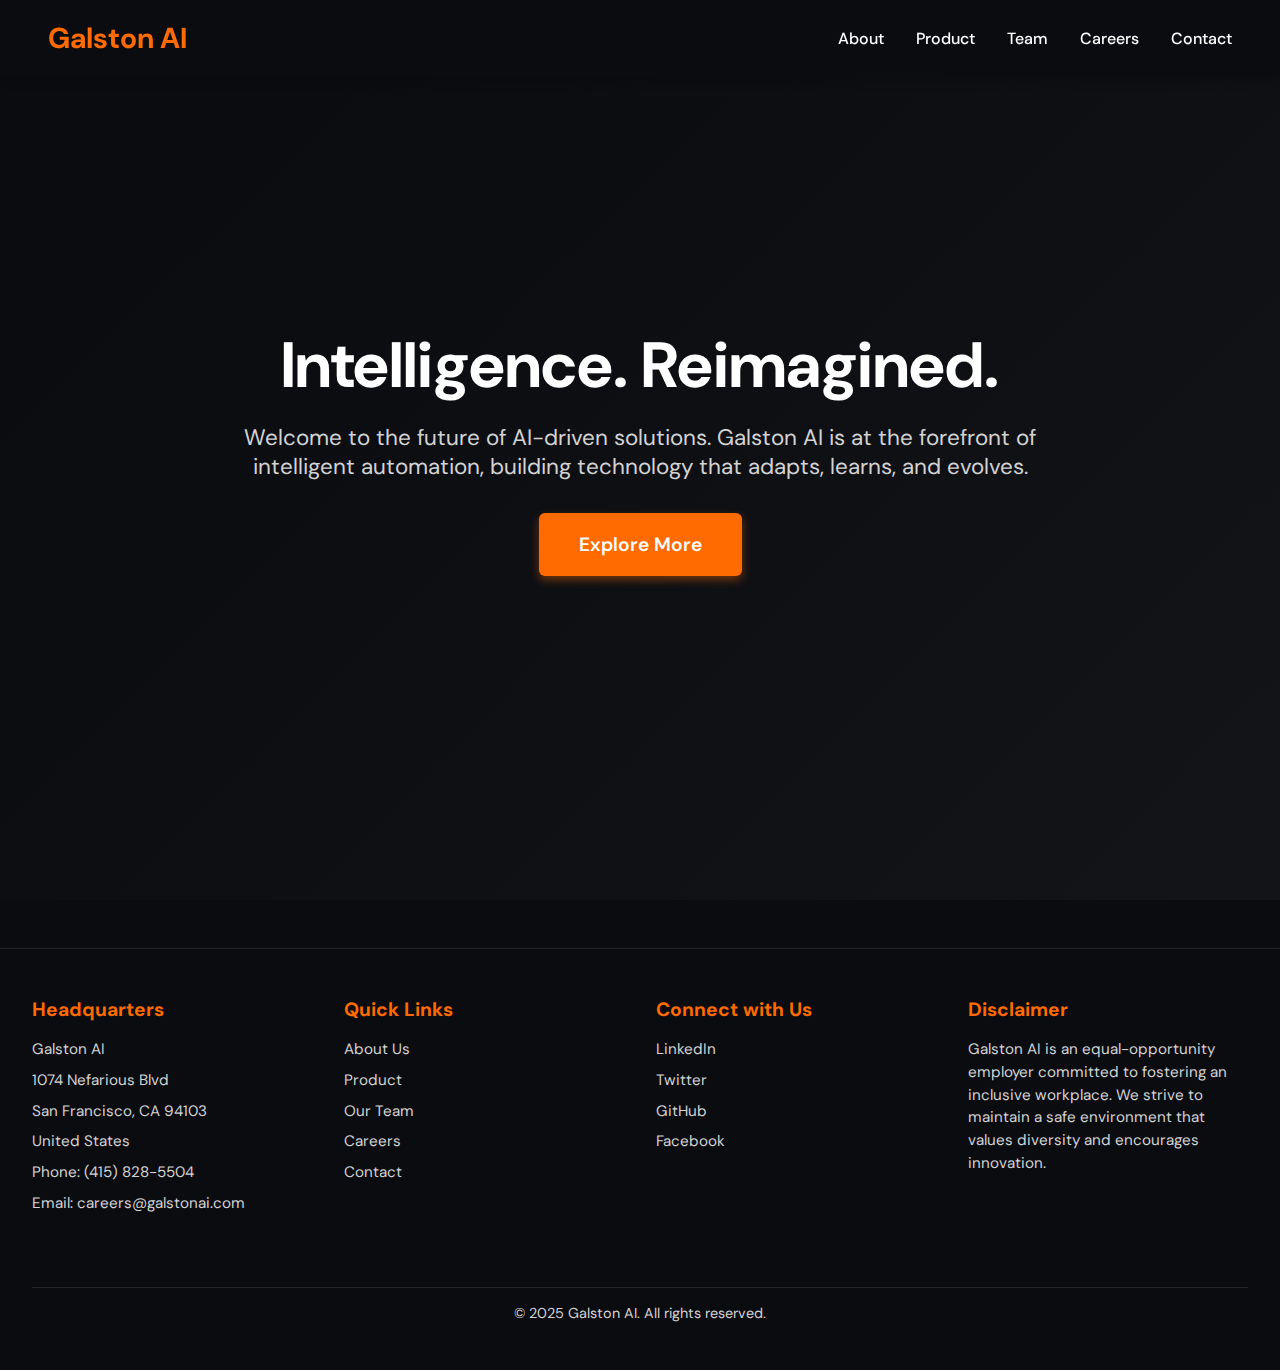
<file: index.html>
<!DOCTYPE html>
<html lang="en">
<head>
  <meta charset="UTF-8" />
  <meta name="viewport" content="width=device-width, initial-scale=1.0" />
  <title>Galston AI</title>
  
  <!-- Google Fonts -->
  <link rel="preconnect" href="https://fonts.googleapis.com" />
  <link rel="preconnect" href="https://fonts.gstatic.com" crossorigin />
  <link href="https://fonts.googleapis.com/css2?family=DM+Sans:wght@400;600;700&display=swap" rel="stylesheet" />
  
  <style>
    :root {
      --bg-color: #0b0c10;
      --text-color: #ffffff;
      --accent-color: #ff6b00;
      --secondary-color: #ff924a;
      --gray-text: #d3d3d3;
      --font-family: 'DM Sans', sans-serif;
      --transition: 0.4s ease-in-out;
    }

    * {
      margin: 0;
      padding: 0;
      box-sizing: border-box;
      font-family: var(--font-family);
      scroll-behavior: smooth;
    }

    body {
      background: var(--bg-color);
      color: var(--text-color);
      opacity: 0;
      transition: opacity 0.6s ease-in-out;
    }

    body.loaded {
      opacity: 1;
    }

    /* HEADER */
    header {
      position: fixed;
      width: 100%;
      background: rgba(11, 12, 16, 0.9);
      backdrop-filter: blur(10px);
      padding: 1.2rem 3rem;
      display: flex;
      justify-content: space-between;
      align-items: center;
      z-index: 1000;
      box-shadow: 0px 4px 10px rgba(0, 0, 0, 0.2);
    }
    .logo {
      font-size: 1.8rem;
      font-weight: 700;
      color: var(--accent-color);
      cursor: pointer;
    }
    .nav-links {
      display: flex;
      gap: 2rem;
    }
    .nav-links a {
      color: var(--text-color);
      text-decoration: none;
      font-weight: 500;
      font-size: 1rem;
      transition: color var(--transition);
      cursor: pointer;
    }
    .nav-links a:hover {
      color: var(--secondary-color);
    }

    /* HERO SECTION */
    .hero {
      height: 100vh;
      display: flex;
      flex-direction: column;
      align-items: center;
      justify-content: center;
      text-align: center;
      padding: 2rem;
      background: linear-gradient(135deg, rgba(11,12,16,0.8) 20%, rgba(20,21,25,0.9) 100%);
    }
    .hero h1 {
      font-size: 4rem;
      font-weight: 700;
      margin-bottom: 1rem;
    }
    .hero p {
      font-size: 1.4rem;
      color: var(--gray-text);
      max-width: 800px;
      margin-bottom: 2rem;
    }
    .cta-button {
      padding: 1.2rem 2.5rem;
      background: var(--accent-color);
      border: none;
      border-radius: 6px;
      color: var(--text-color);
      font-weight: 600;
      font-size: 1.2rem;
      cursor: pointer;
      transition: background var(--transition), transform var(--transition);
      box-shadow: 0px 4px 10px rgba(255, 107, 0, 0.4);
    }
    .cta-button:hover {
      background: var(--secondary-color);
      transform: scale(1.08);
    }

    /* FOOTER */
    footer {
      background: #0b0c10;
      color: var(--gray-text);
      border-top: 1px solid rgba(255, 255, 255, 0.1);
      margin-top: 3rem;
      position: relative;
      z-index: 1001; /* ensures layering above canvas */
      padding: 3rem 2rem; /* bigger padding for a large footer */
      display: flex;
      flex-wrap: wrap;
      gap: 2rem;
      justify-content: space-between;
      align-items: flex-start;
      font-size: 0.95rem;
    }

    .footer-column {
      flex: 1 1 250px;
      max-width: 300px;
    }
    .footer-column h4 {
      font-size: 1.2rem;
      color: var(--accent-color);
      margin-bottom: 1rem;
    }
    .footer-column p,
    .footer-column a {
      color: var(--gray-text);
      line-height: 1.5;
      margin-bottom: 0.5rem;
      text-decoration: none;
      display: block;
      transition: color var(--transition);
    }
    .footer-column a:hover {
      color: var(--secondary-color);
    }

    .footer-bottom {
      width: 100%;
      text-align: center;
      margin-top: 2rem;
      border-top: 1px solid rgba(255, 255, 255, 0.1);
      padding-top: 1rem;
      font-size: 0.9rem;
    }

    @media (max-width: 768px) {
      .page-header h1 {
        font-size: 2rem;
      }
      .page-header p {
        font-size: 1rem;
      }
      footer {
        flex-direction: column;
      }
      .footer-column {
        max-width: 100%;
      }
    }
  </style>
</head>
<body>
  <header>
    <div class="logo">Galston AI</div>
    <nav class="nav-links">
      <a href="about.html">About</a>
      <a href="product.html">Product</a>
      <a href="team.html">Team</a>
      <a href="careers.html">Careers</a>
      <a href="contact.html">Contact</a>
    </nav>
  </header>

  <section class="hero">
    <h1>Intelligence. Reimagined.</h1>
    <p>Welcome to the future of AI-driven solutions. Galston AI is at the forefront of intelligent automation, building technology that adapts, learns, and evolves.</p>
    <button class="cta-button" onclick="navigateTo('about.html')">Explore More</button>
  </section>

  <!-- LARGE FOOTER -->
  <footer>
    <!-- COLUMN 1: ADDRESS/CONTACT -->
    <div class="footer-column">
      <h4>Headquarters</h4>
      <p>Galston AI</p>
      <p>1074 Nefarious Blvd</p>
      <p>San Francisco, CA 94103</p>
      <p>United States</p>
      <p>Phone: (415) 828-5504</p>
      <p>Email: careers@galstonai.com</p>
    </div>

    <!-- COLUMN 2: QUICK LINKS -->
    <div class="footer-column">
      <h4>Quick Links</h4>
      <a onclick="navigateTo('about.html')">About Us</a>
      <a onclick="navigateTo('product.html')">Product</a>
      <a onclick="navigateTo('team.html')">Our Team</a>
      <a onclick="navigateTo('careers.html')">Careers</a>
      <a onclick="navigateTo('contact.html')">Contact</a>
    </div>

    <!-- COLUMN 3: SOCIAL MEDIA / ETC. -->
    <div class="footer-column">
      <h4>Connect with Us</h4>
      <a href="#">LinkedIn</a>
      <a href="#">Twitter</a>
      <a href="#">GitHub</a>
      <a href="#">Facebook</a>
    </div>

    <!-- COLUMN 4: DISCLAIMER (or extra info) -->
    <div class="footer-column">
      <h4>Disclaimer</h4>
      <p>
        Galston AI is an equal-opportunity employer committed to fostering an inclusive
        workplace. We strive to maintain a safe environment that values diversity and
        encourages innovation.
      </p>
    </div>

    <div class="footer-bottom">
      &copy; 2025 Galston AI. All rights reserved.
    </div>
  </footer>

  <script>
    document.addEventListener("DOMContentLoaded", function() {
      document.body.classList.add("loaded");
    });

    function navigateTo(page) {
      document.body.classList.remove("loaded");
      setTimeout(() => {
        window.location.href = page;
      }, 500);
    }
  </script>
</body>
</html>
</file>
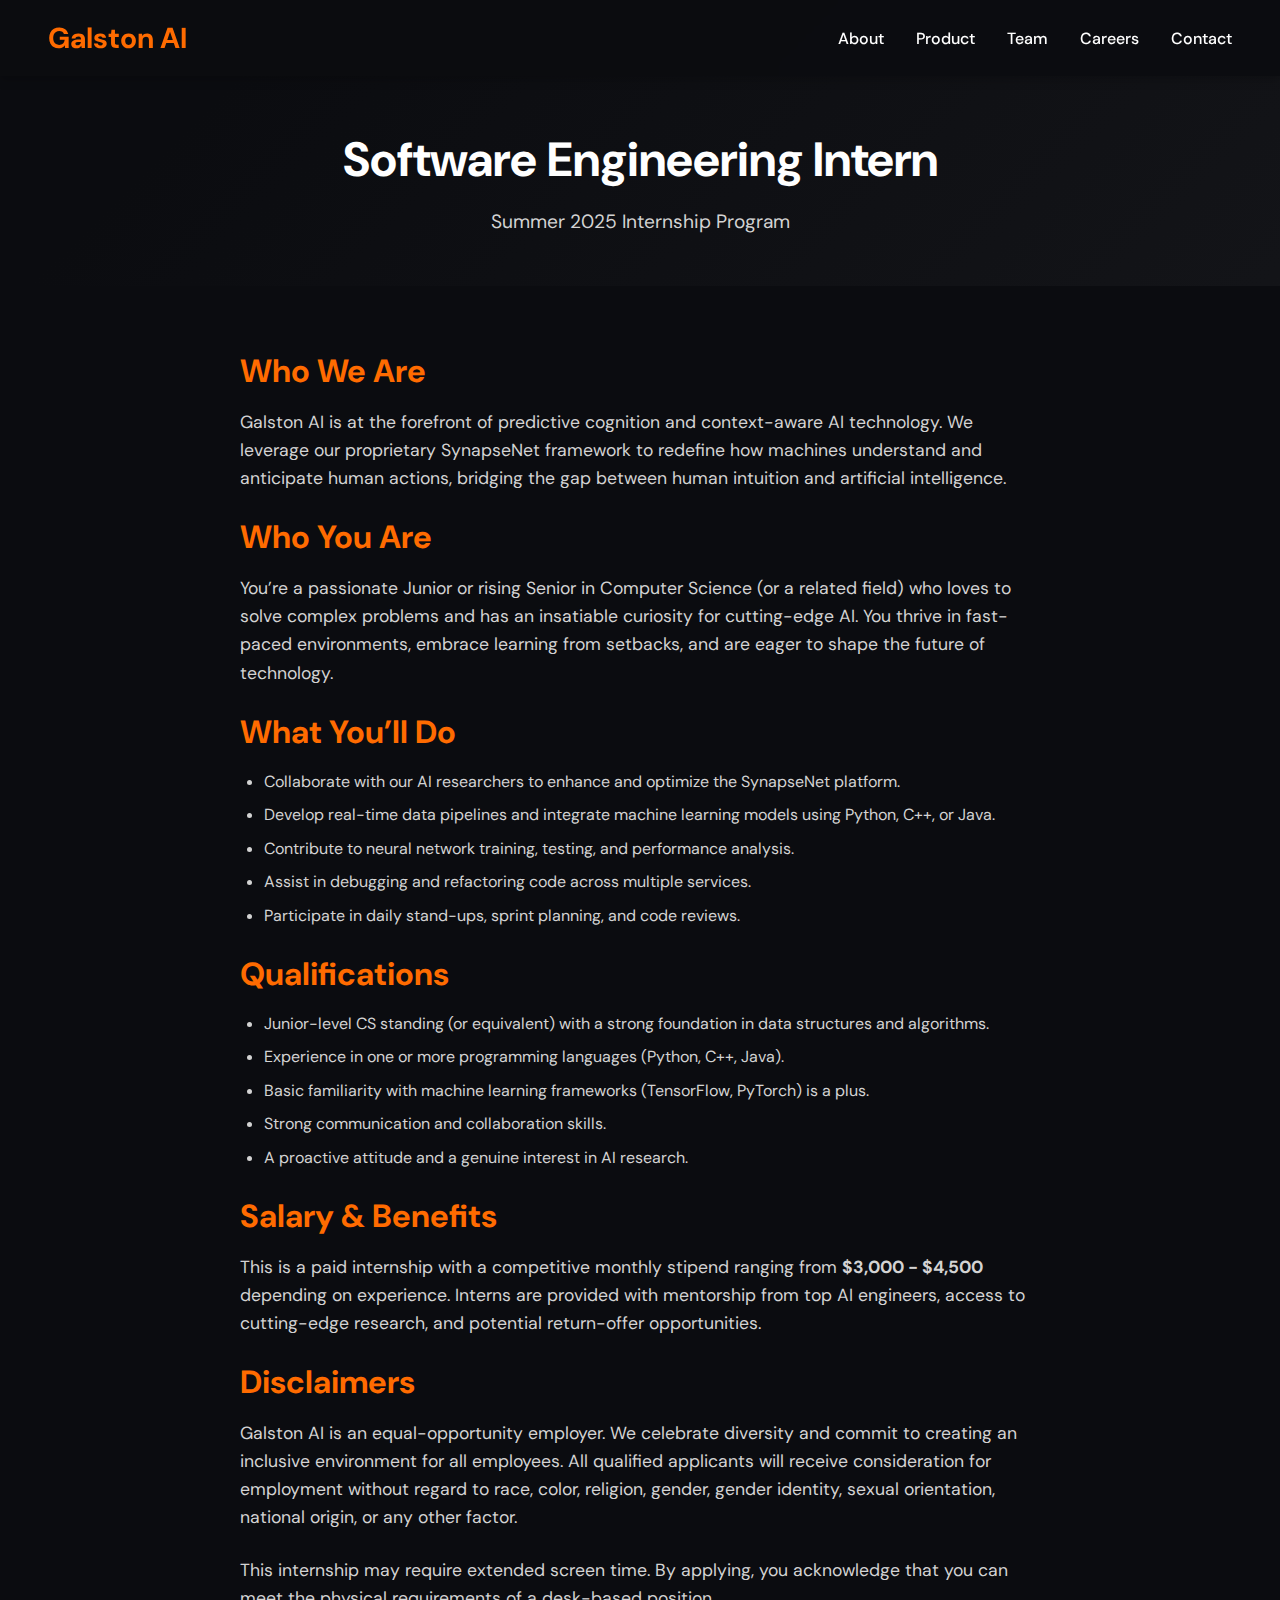
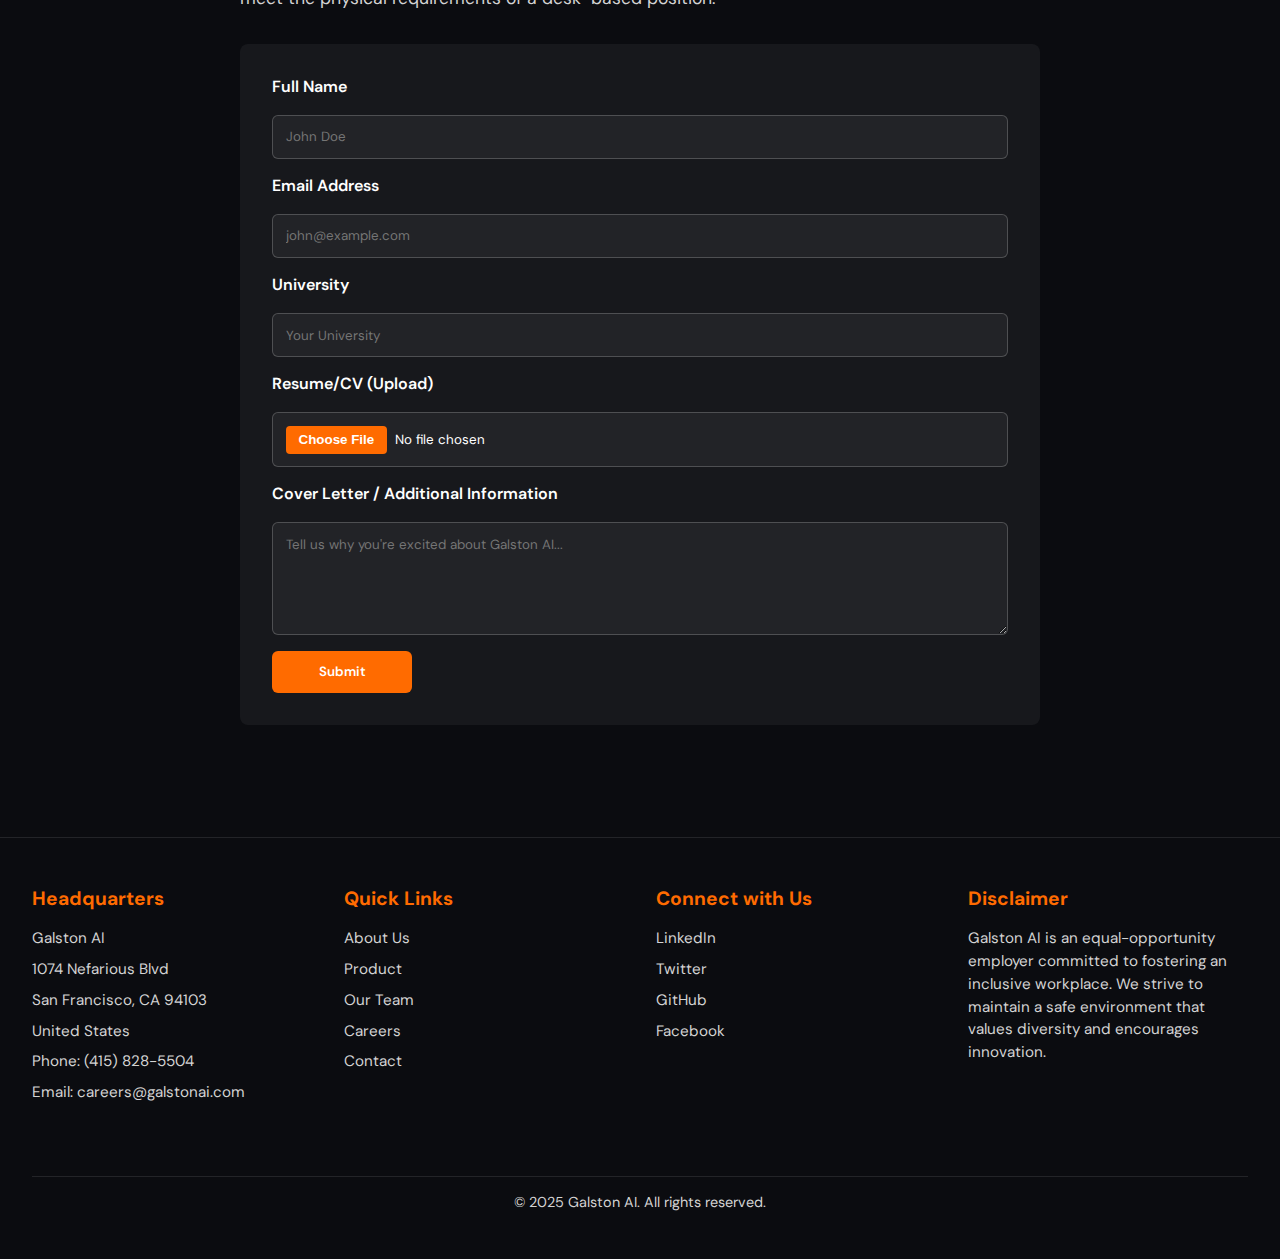
<file: apply.html>
<!DOCTYPE html>
<html lang="en">
<head>
  <meta charset="UTF-8"/>
  <meta name="viewport" content="width=device-width, initial-scale=1.0"/>
  <title>Apply - Galston AI</title>

  <!-- Google Fonts -->
  <link rel="preconnect" href="https://fonts.googleapis.com"/>
  <link rel="preconnect" href="https://fonts.gstatic.com" crossorigin/>
  <link
    href="https://fonts.googleapis.com/css2?family=DM+Sans:wght@400;600;700&display=swap"
    rel="stylesheet"
  />

  <style>
    :root {
      --bg-color: #0b0c10;
      --text-color: #ffffff;
      --accent-color: #ff6b00;
      --secondary-color: #ff924a;
      --gray-text: #d3d3d3;
      --font-family: 'DM Sans', sans-serif;
      --transition: 0.4s ease-in-out;
    }

    * {
      margin: 0;
      padding: 0;
      box-sizing: border-box;
      font-family: var(--font-family);
      scroll-behavior: smooth;
    }

    body {
      background: var(--bg-color);
      color: var(--text-color);
      opacity: 0;
      transition: opacity 0.6s ease-in-out;
    }
    body.loaded {
      opacity: 1;
    }

    /* HEADER */
    header {
      position: fixed;
      width: 100%;
      background: rgba(11, 12, 16, 0.9);
      backdrop-filter: blur(10px);
      padding: 1.2rem 3rem;
      display: flex;
      justify-content: space-between;
      align-items: center;
      z-index: 1000;
      box-shadow: 0px 4px 10px rgba(0, 0, 0, 0.2);
    }
    .logo {
      font-size: 1.8rem;
      font-weight: 700;
      color: var(--accent-color);
      cursor: pointer;
    }
    .nav-links {
      display: flex;
      gap: 2rem;
    }
    .nav-links a {
      color: var(--text-color);
      text-decoration: none;
      font-weight: 500;
      font-size: 1rem;
      transition: color var(--transition);
      cursor: pointer;
    }
    .nav-links a:hover {
      color: var(--secondary-color);
    }

    /* PAGE HEADER */
    .page-header {
      width: 100%;
      padding: 8rem 2rem 3rem;
      text-align: center;
      background: linear-gradient(
        135deg,
        rgba(11, 12, 16, 0.8) 20%,
        rgba(20, 21, 25, 0.9) 100%
      );
    }
    .page-header h1 {
      font-size: 3rem;
      margin-bottom: 1rem;
    }
    .page-header p {
      color: var(--gray-text);
      max-width: 800px;
      margin: 0 auto;
      font-size: 1.2rem;
      line-height: 1.6;
    }

    /* JOB DESCRIPTION */
    .job-section {
      width: 90%;
      max-width: 800px;
      margin: 0 auto;
      padding: 4rem 0;
    }
    .job-section h2 {
      font-size: 2rem;
      margin-bottom: 1rem;
      color: var(--accent-color);
    }
    .job-section p {
      color: var(--gray-text);
      font-size: 1.1rem;
      line-height: 1.6;
      margin-bottom: 1.5rem;
    }
    .job-section ul {
      margin-left: 1.5rem;
      margin-bottom: 1.5rem;
      color: var(--gray-text);
      line-height: 1.6;
    }
    .job-section ul li {
      margin-bottom: 0.5rem;
    }

    /* APPLICATION FORM */
    .application-form {
      display: flex;
      flex-direction: column;
      gap: 1rem;
      background: rgba(255, 255, 255, 0.05);
      padding: 2rem;
      border-radius: 8px;
      margin-top: 2rem;
    }
    .application-form label {
      font-weight: 600;
      margin-bottom: 0.1rem;
    }
    .application-form input,
    .application-form textarea {
      width: 100%;
      padding: 0.8rem;
      border-radius: 6px;
      border: 1px solid rgba(255,255,255,0.2);
      background: rgba(255,255,255,0.05);
      color: var(--text-color);
      outline: none;
      transition: border-color var(--transition);
    }
    .application-form input:focus,
    .application-form textarea:focus {
      border-color: var(--accent-color);
    }

    /* FILE INPUT STYLING */
    .application-form input[type="file"] {
      cursor: pointer;
    }
    .application-form input[type="file"]::-webkit-file-upload-button {
      background: var(--accent-color);
      color: var(--text-color);
      font-weight: 600;
      padding: 0.4rem 0.8rem;
      margin-right: 0.5rem;
      border: none;
      border-radius: 4px;
      cursor: pointer;
      transition: background var(--transition), transform var(--transition);
    }
    .application-form input[type="file"]::-webkit-file-upload-button:hover {
      background: var(--secondary-color);
      transform: scale(1.05);
    }

    .submit-btn {
      width: 140px;
      padding: 0.8rem;
      border-radius: 6px;
      border: none;
      background: var(--accent-color);
      color: var(--text-color);
      font-weight: 600;
      cursor: pointer;
      transition: background var(--transition), transform var(--transition);
    }
    .submit-btn:hover {
      background: var(--secondary-color);
      transform: scale(1.05);
    }

    /* FOOTER */
    footer {
      background: #0b0c10;
      color: var(--gray-text);
      border-top: 1px solid rgba(255, 255, 255, 0.1);
      margin-top: 3rem;
      position: relative;
      z-index: 1001; /* ensures layering above canvas */
      padding: 3rem 2rem; /* bigger padding for a large footer */
      display: flex;
      flex-wrap: wrap;
      gap: 2rem;
      justify-content: space-between;
      align-items: flex-start;
      font-size: 0.95rem;
    }

    .footer-column {
      flex: 1 1 250px;
      max-width: 300px;
    }
    .footer-column h4 {
      font-size: 1.2rem;
      color: var(--accent-color);
      margin-bottom: 1rem;
    }
    .footer-column p,
    .footer-column a {
      color: var(--gray-text);
      line-height: 1.5;
      margin-bottom: 0.5rem;
      text-decoration: none;
      display: block;
      transition: color var(--transition);
    }
    .footer-column a:hover {
      color: var(--secondary-color);
    }

    .footer-bottom {
      width: 100%;
      text-align: center;
      margin-top: 2rem;
      border-top: 1px solid rgba(255, 255, 255, 0.1);
      padding-top: 1rem;
      font-size: 0.9rem;
    }

    @media (max-width: 768px) {
      .page-header h1 {
        font-size: 2rem;
      }
      .page-header p {
        font-size: 1rem;
      }
      footer {
        flex-direction: column;
      }
      .footer-column {
        max-width: 100%;
      }
    }
  </style>
</head>
<body>
  <!-- HEADER -->
  <header>
    <div class="logo" onclick="navigateTo('index.html')">Galston AI</div>
    <nav class="nav-links">
      <a onclick="navigateTo('about.html')">About</a>
      <a onclick="navigateTo('product.html')">Product</a>
      <a onclick="navigateTo('team.html')">Team</a>
      <a onclick="navigateTo('careers.html')">Careers</a>
      <a onclick="navigateTo('contact.html')">Contact</a>
    </nav>
  </header>

  <!-- PAGE HEADER -->
  <div class="page-header">
    <h1>Software Engineering Intern</h1>
    <p>
      Summer 2025 Internship Program
    </p>
  </div>

  <!-- JOB DESCRIPTION -->
  <div class="job-section">
    <h2>Who We Are</h2>
    <p>
      Galston AI is at the forefront of predictive cognition and context-aware AI
      technology. We leverage our proprietary SynapseNet framework to redefine how
      machines understand and anticipate human actions, bridging the gap between
      human intuition and artificial intelligence.
    </p>

    <h2>Who You Are</h2>
    <p>
      You’re a passionate Junior or rising Senior in Computer Science (or a related
      field) who loves to solve complex problems and has an insatiable curiosity for
      cutting-edge AI. You thrive in fast-paced environments, embrace learning from
      setbacks, and are eager to shape the future of technology.
    </p>

    <h2>What You’ll Do</h2>
    <ul>
      <li>Collaborate with our AI researchers to enhance and optimize the SynapseNet platform.</li>
      <li>Develop real-time data pipelines and integrate machine learning models using Python, C++, or Java.</li>
      <li>Contribute to neural network training, testing, and performance analysis.</li>
      <li>Assist in debugging and refactoring code across multiple services.</li>
      <li>Participate in daily stand-ups, sprint planning, and code reviews.</li>
    </ul>

    <h2>Qualifications</h2>
    <ul>
      <li>Junior-level CS standing (or equivalent) with a strong foundation in data structures and algorithms.</li>
      <li>Experience in one or more programming languages (Python, C++, Java).</li>
      <li>Basic familiarity with machine learning frameworks (TensorFlow, PyTorch) is a plus.</li>
      <li>Strong communication and collaboration skills.</li>
      <li>A proactive attitude and a genuine interest in AI research.</li>
    </ul>

    <h2>Salary & Benefits</h2>
    <p>
      This is a paid internship with a competitive monthly stipend ranging from 
      <strong>$3,000 - $4,500</strong> depending on experience. Interns are provided 
      with mentorship from top AI engineers, access to cutting-edge research, and 
      potential return-offer opportunities.
    </p>

    <h2>Disclaimers</h2>
    <p>
      Galston AI is an equal-opportunity employer. We celebrate diversity and commit
      to creating an inclusive environment for all employees. All qualified applicants
      will receive consideration for employment without regard to race, color, religion,
      gender, gender identity, sexual orientation, national origin, or any other factor.
    </p>
    <p>
      This internship may require extended screen time. By applying, you acknowledge
      that you can meet the physical requirements of a desk-based position.
    </p>

    <!-- APPLICATION FORM -->

    <form
        class="application-form"
        >
      <label for="fullname">Full Name</label>
      <input type="text" id="fullname" name="fullname" placeholder="John Doe" required />

      <label for="email">Email Address</label>
      <input type="email" id="email" name="email" placeholder="john@example.com" required />

      <label for="university">University</label>
      <input type="text" id="university" name="university" placeholder="Your University" required />

      <label for="resume">Resume/CV (Upload)</label>
      <input type="file" id="resume" name="resume" required />

      <label for="cover">Cover Letter / Additional Information</label>
      <textarea id="cover" name="cover" rows="5" placeholder="Tell us why you're excited about Galston AI..." required></textarea>

        <button type="submit" class="submit-btn" onclick="submitApplication(event)">Submit</button>
    </form>
  </div>

  <!-- LARGE FOOTER -->
  <footer>
    <!-- COLUMN 1: ADDRESS/CONTACT -->
    <div class="footer-column">
      <h4>Headquarters</h4>
      <p>Galston AI</p>
      <p>1074 Nefarious Blvd</p>
      <p>San Francisco, CA 94103</p>
      <p>United States</p>
      <p>Phone: (415) 828-5504</p>
      <p>Email: careers@galstonai.com</p>
    </div>

    <!-- COLUMN 2: QUICK LINKS -->
    <div class="footer-column">
      <h4>Quick Links</h4>
      <a onclick="navigateTo('about.html')">About Us</a>
      <a onclick="navigateTo('product.html')">Product</a>
      <a onclick="navigateTo('team.html')">Our Team</a>
      <a onclick="navigateTo('careers.html')">Careers</a>
      <a onclick="navigateTo('contact.html')">Contact</a>
    </div>

    <!-- COLUMN 3: SOCIAL MEDIA / ETC. -->
    <div class="footer-column">
      <h4>Connect with Us</h4>
      <a href="#">LinkedIn</a>
      <a href="#">Twitter</a>
      <a href="#">GitHub</a>
      <a href="#">Facebook</a>
    </div>

    <!-- COLUMN 4: DISCLAIMER (or extra info) -->
    <div class="footer-column">
      <h4>Disclaimer</h4>
      <p>
        Galston AI is an equal-opportunity employer committed to fostering an inclusive
        workplace. We strive to maintain a safe environment that values diversity and
        encourages innovation.
      </p>
    </div>

    <div class="footer-bottom">
      &copy; 2025 Galston AI. All rights reserved.
    </div>
</footer>
  <script>
    document.addEventListener("DOMContentLoaded", function() {
      document.body.classList.add("loaded");
    });

    function navigateTo(page) {
      document.body.classList.remove("loaded");
      setTimeout(() => {
        window.location.href = page;
      }, 500);
    }

    function submitApplication(event) {
      event.preventDefault();
      data = {
        fullname: document.getElementById("fullname").value,
        email: document.getElementById("email").value,
        university: document.getElementById("university").value,
        resume: document.getElementById("resume").value,
        cover: document.getElementById("cover").value
      }
      //fetch to a backend server
      console.log(data);
    
    }
  </script>
</body>
</html>
</file>
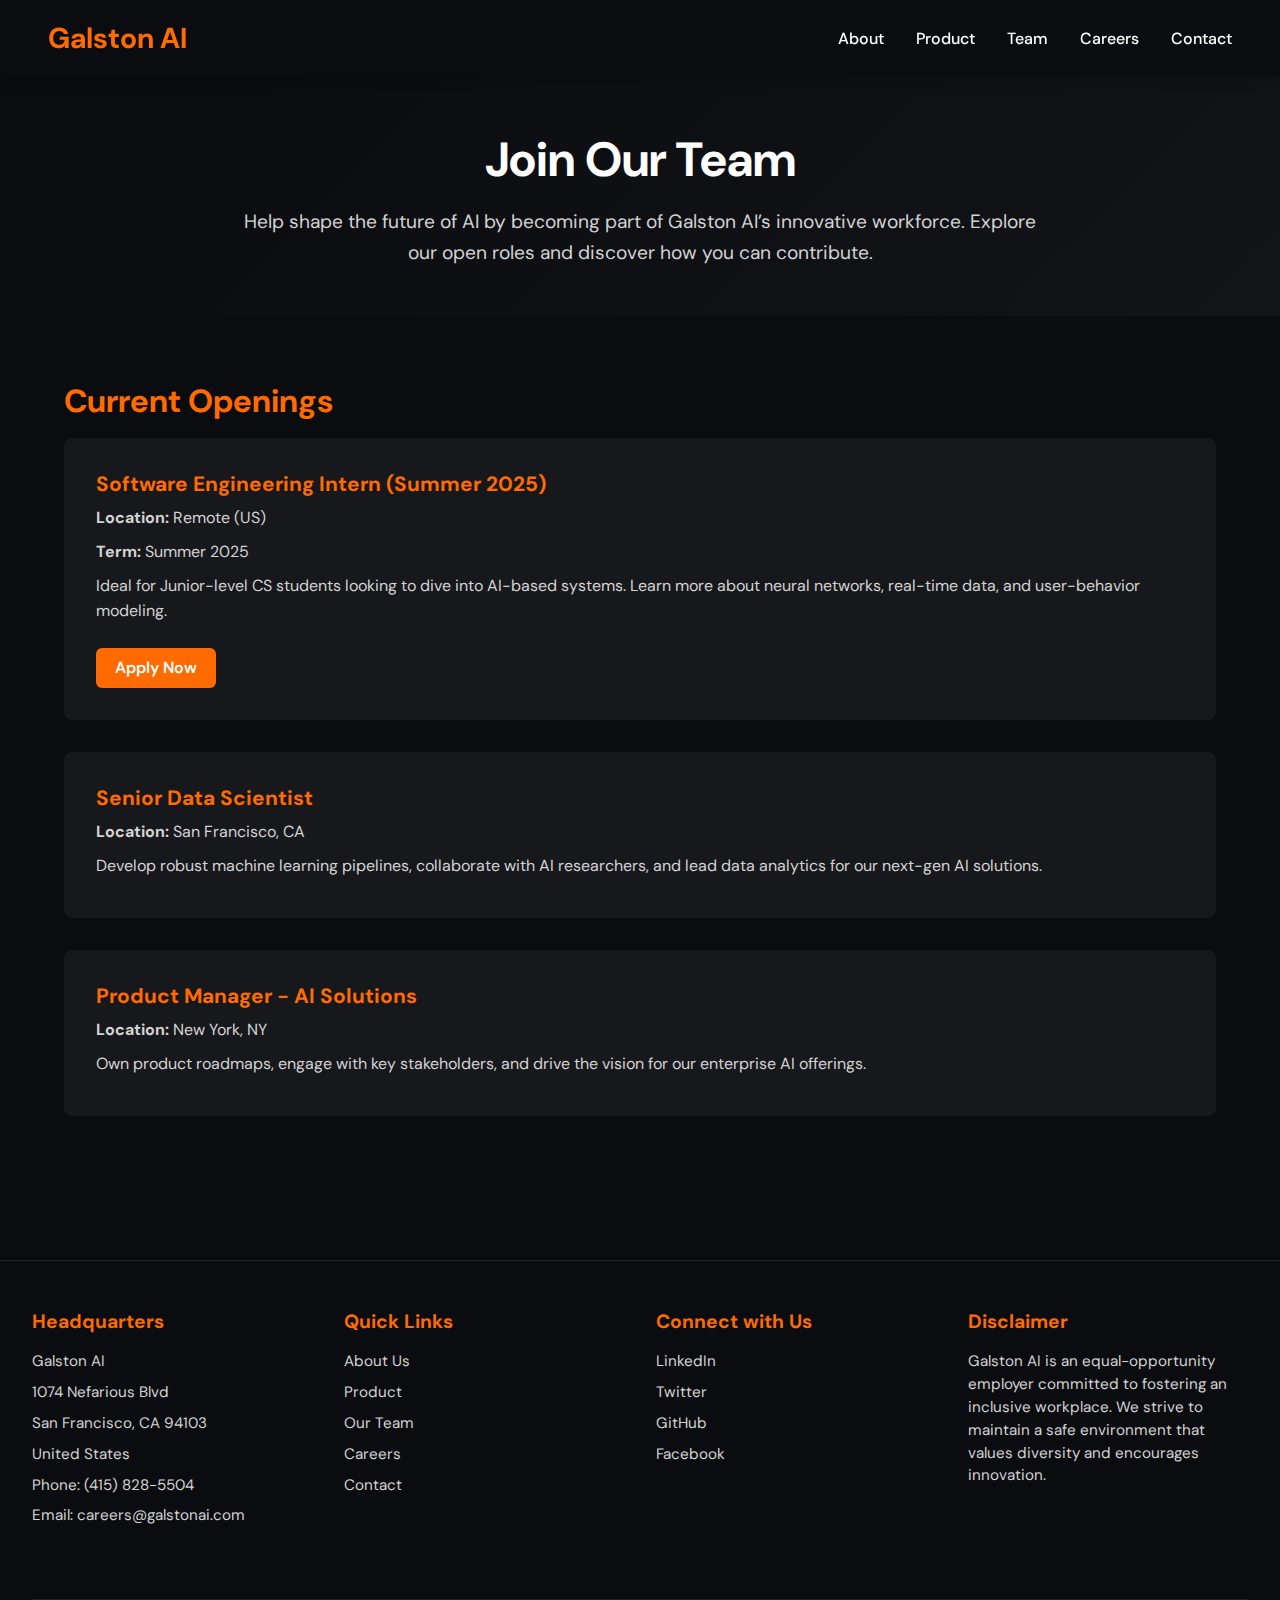
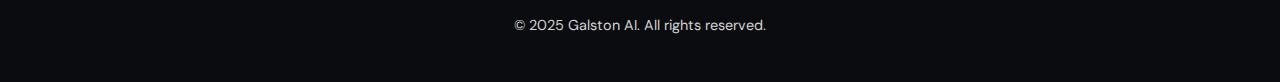
<file: careers.html>
<!DOCTYPE html>
<html lang="en">
<head>
  <meta charset="UTF-8"/>
  <meta name="viewport" content="width=device-width, initial-scale=1.0"/>
  <title>Careers - Galston AI</title>
  
  <!-- Google Fonts -->
  <link rel="preconnect" href="https://fonts.googleapis.com"/>
  <link rel="preconnect" href="https://fonts.gstatic.com" crossorigin/>
  <link
    href="https://fonts.googleapis.com/css2?family=DM+Sans:wght@400;600;700&display=swap"
    rel="stylesheet"
  />

  <style>
    :root {
      --bg-color: #0b0c10;
      --text-color: #ffffff;
      --accent-color: #ff6b00;
      --secondary-color: #ff924a;
      --gray-text: #d3d3d3;
      --font-family: 'DM Sans', sans-serif;
      --transition: 0.4s ease-in-out;
    }

    * {
      margin: 0;
      padding: 0;
      box-sizing: border-box;
      font-family: var(--font-family);
      scroll-behavior: smooth;
    }

    body {
      background: var(--bg-color);
      color: var(--text-color);
      opacity: 0;
      transition: opacity 0.6s ease-in-out;
    }
    body.loaded {
      opacity: 1;
    }

    /* HEADER */
    header {
      position: fixed;
      width: 100%;
      background: rgba(11, 12, 16, 0.9);
      backdrop-filter: blur(10px);
      padding: 1.2rem 3rem;
      display: flex;
      justify-content: space-between;
      align-items: center;
      z-index: 1000;
      box-shadow: 0px 4px 10px rgba(0, 0, 0, 0.2);
    }
    .logo {
      font-size: 1.8rem;
      font-weight: 700;
      color: var(--accent-color);
      cursor: pointer;
    }
    .nav-links {
      display: flex;
      gap: 2rem;
    }
    .nav-links a {
      color: var(--text-color);
      text-decoration: none;
      font-weight: 500;
      font-size: 1rem;
      transition: color var(--transition);
      cursor: pointer;
    }
    .nav-links a:hover {
      color: var(--secondary-color);
    }

    /* PAGE HEADER */
    .page-header {
      width: 100%;
      padding: 8rem 2rem 3rem;
      text-align: center;
      background: linear-gradient(
        135deg,
        rgba(11, 12, 16, 0.8) 20%,
        rgba(20, 21, 25, 0.9) 100%
      );
    }
    .page-header h1 {
      font-size: 3rem;
      margin-bottom: 1rem;
    }
    .page-header p {
      color: var(--gray-text);
      max-width: 800px;
      margin: 0 auto;
      font-size: 1.2rem;
      line-height: 1.6;
    }

    /* MAIN CONTENT */
    .content-section {
      width: 90%;
      max-width: 1200px;
      margin: 0 auto;
      padding: 4rem 0;
    }
    .content-section h2 {
      font-size: 2rem;
      margin-bottom: 1rem;
      color: var(--accent-color);
    }
    .job-listing {
      background: rgba(255, 255, 255, 0.05);
      border-radius: 8px;
      padding: 2rem;
      margin-bottom: 2rem;
      transition: transform var(--transition);
    }
    .job-listing:hover {
      transform: translateY(-3px);
    }
    .job-listing h3 {
      color: var(--accent-color);
      margin-bottom: 0.5rem;
      font-size: 1.3rem;
    }
    .job-listing p {
      color: var(--gray-text);
      line-height: 1.6;
      margin-bottom: 0.5rem;
    }
    .apply-btn {
      display: inline-block;
      margin-top: 1rem;
      padding: 0.6rem 1.2rem;
      border: none;
      border-radius: 6px;
      background: var(--accent-color);
      color: var(--text-color);
      font-weight: 600;
      cursor: pointer;
      transition: background var(--transition), transform var(--transition);
      text-decoration: none;
    }
    .apply-btn:hover {
      background: var(--secondary-color);
      transform: scale(1.05);
    }

    /* FOOTER */
    footer {
      background: #0b0c10;
      color: var(--gray-text);
      border-top: 1px solid rgba(255, 255, 255, 0.1);
      margin-top: 3rem;
      position: relative;
      z-index: 1001; /* ensures layering above canvas */
      padding: 3rem 2rem; /* bigger padding for a large footer */
      display: flex;
      flex-wrap: wrap;
      gap: 2rem;
      justify-content: space-between;
      align-items: flex-start;
      font-size: 0.95rem;
    }

    .footer-column {
      flex: 1 1 250px;
      max-width: 300px;
    }
    .footer-column h4 {
      font-size: 1.2rem;
      color: var(--accent-color);
      margin-bottom: 1rem;
    }
    .footer-column p,
    .footer-column a {
      color: var(--gray-text);
      line-height: 1.5;
      margin-bottom: 0.5rem;
      text-decoration: none;
      display: block;
      transition: color var(--transition);
    }
    .footer-column a:hover {
      color: var(--secondary-color);
    }

    .footer-bottom {
      width: 100%;
      text-align: center;
      margin-top: 2rem;
      border-top: 1px solid rgba(255, 255, 255, 0.1);
      padding-top: 1rem;
      font-size: 0.9rem;
    }

    @media (max-width: 768px) {
      .page-header h1 {
        font-size: 2rem;
      }
      .page-header p {
        font-size: 1rem;
      }
      footer {
        flex-direction: column;
      }
      .footer-column {
        max-width: 100%;
      }
    }
  </style>
</head>
<body>
  <!-- HEADER -->
  <header>
    <div class="logo" onclick="navigateTo('index.html')">Galston AI</div>
    <nav class="nav-links">
      <a onclick="navigateTo('about.html')">About</a>
      <a onclick="navigateTo('product.html')">Product</a>
      <a onclick="navigateTo('team.html')">Team</a>
      <a onclick="navigateTo('careers.html')">Careers</a>
      <a onclick="navigateTo('contact.html')">Contact</a>
    </nav>
  </header>

  <!-- PAGE HEADER -->
  <div class="page-header">
    <h1>Join Our Team</h1>
    <p>
      Help shape the future of AI by becoming part of Galston AI’s innovative workforce.
      Explore our open roles and discover how you can contribute.
    </p>
  </div>

  <div class="content-section">
    <h2>Current Openings</h2>

    <!-- SOFTWARE ENGINEERING INTERN ROLE -->
    <div class="job-listing">
      <h3>Software Engineering Intern (Summer 2025)</h3>
      <p><strong>Location:</strong> Remote (US)</p>
      <p><strong>Term:</strong> Summer 2025</p>
      <p>
        Ideal for Junior-level CS students looking to dive into AI-based systems.
        Learn more about neural networks, real-time data, and user-behavior modeling.
      </p>
      <a class="apply-btn" onclick="navigateTo('apply.html')">Apply Now</a>
    </div>

    <!-- Additional fake roles as placeholders -->
    <div class="job-listing">
      <h3>Senior Data Scientist</h3>
      <p><strong>Location:</strong> San Francisco, CA</p>
      <p>
        Develop robust machine learning pipelines, collaborate with AI researchers,
        and lead data analytics for our next-gen AI solutions.
      </p>
    </div>
    <div class="job-listing">
      <h3>Product Manager - AI Solutions</h3>
      <p><strong>Location:</strong> New York, NY</p>
      <p>
        Own product roadmaps, engage with key stakeholders, and drive the vision
        for our enterprise AI offerings.
      </p>
    </div>
  </div>

  <!-- LARGE FOOTER -->
  <footer>
    <!-- COLUMN 1: ADDRESS/CONTACT -->
    <div class="footer-column">
      <h4>Headquarters</h4>
      <p>Galston AI</p>
      <p>1074 Nefarious Blvd</p>
      <p>San Francisco, CA 94103</p>
      <p>United States</p>
      <p>Phone: (415) 828-5504</p>
      <p>Email: careers@galstonai.com</p>
    </div>

    <!-- COLUMN 2: QUICK LINKS -->
    <div class="footer-column">
      <h4>Quick Links</h4>
      <a onclick="navigateTo('about.html')">About Us</a>
      <a onclick="navigateTo('product.html')">Product</a>
      <a onclick="navigateTo('team.html')">Our Team</a>
      <a onclick="navigateTo('careers.html')">Careers</a>
      <a onclick="navigateTo('contact.html')">Contact</a>
    </div>

    <!-- COLUMN 3: SOCIAL MEDIA / ETC. -->
    <div class="footer-column">
      <h4>Connect with Us</h4>
      <a href="#">LinkedIn</a>
      <a href="#">Twitter</a>
      <a href="#">GitHub</a>
      <a href="#">Facebook</a>
    </div>

    <!-- COLUMN 4: DISCLAIMER (or extra info) -->
    <div class="footer-column">
      <h4>Disclaimer</h4>
      <p>
        Galston AI is an equal-opportunity employer committed to fostering an inclusive
        workplace. We strive to maintain a safe environment that values diversity and
        encourages innovation.
      </p>
    </div>

    <div class="footer-bottom">
      &copy; 2025 Galston AI. All rights reserved.
    </div>
  </footer>


  <script>
    document.addEventListener("DOMContentLoaded", function() {
      document.body.classList.add("loaded");
    });

    function navigateTo(page) {
      document.body.classList.remove("loaded");
      setTimeout(() => {
        window.location.href = page;
      }, 500);
    }
  </script>
</body>
</html>
</file>
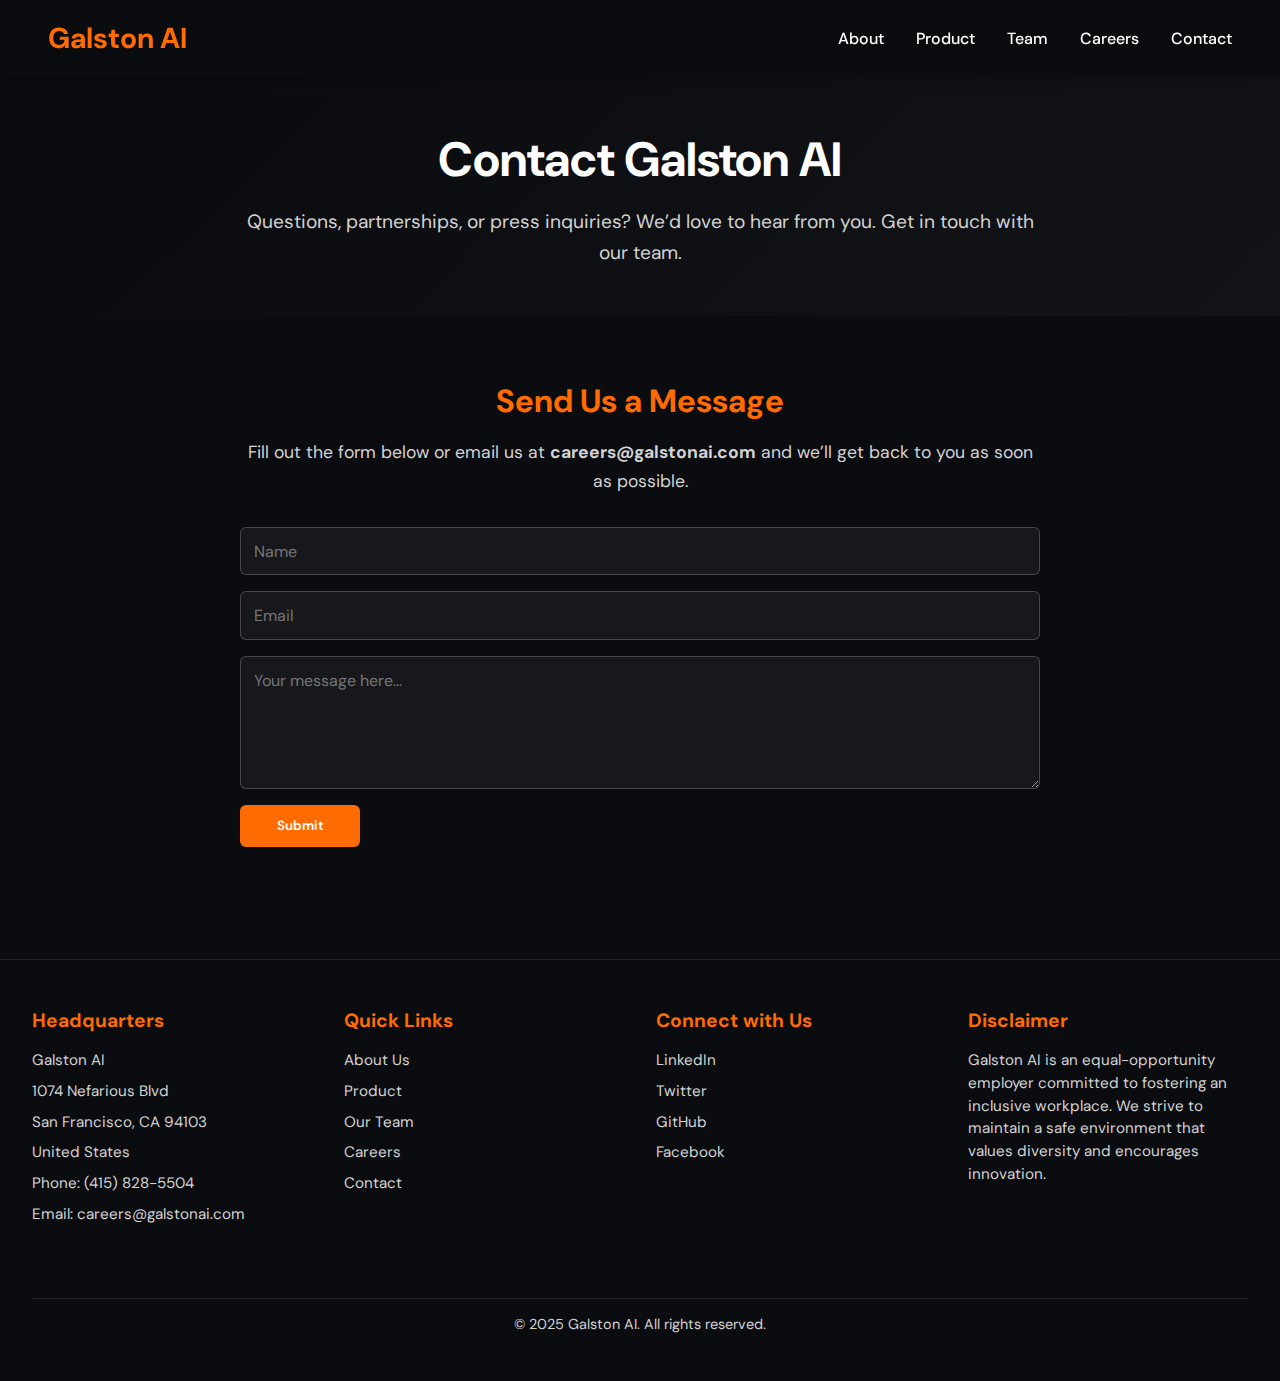
<file: contact.html>
<!DOCTYPE html>
<html lang="en">
<head>
  <meta charset="UTF-8"/>
  <meta name="viewport" content="width=device-width, initial-scale=1.0"/>
  <title>Contact - Galston AI</title>
  
  <!-- Google Fonts -->
  <link rel="preconnect" href="https://fonts.googleapis.com"/>
  <link rel="preconnect" href="https://fonts.gstatic.com" crossorigin/>
  <link
    href="https://fonts.googleapis.com/css2?family=DM+Sans:wght@400;600;700&display=swap"
    rel="stylesheet"
  />

  <style>
    :root {
      --bg-color: #0b0c10;
      --text-color: #ffffff;
      --accent-color: #ff6b00;
      --secondary-color: #ff924a;
      --gray-text: #d3d3d3;
      --font-family: 'DM Sans', sans-serif;
      --transition: 0.4s ease-in-out;
    }

    * {
      margin: 0;
      padding: 0;
      box-sizing: border-box;
      font-family: var(--font-family);
      scroll-behavior: smooth;
    }

    body {
      background: var(--bg-color);
      color: var(--text-color);
      opacity: 0;
      transition: opacity 0.6s ease-in-out;
    }
    body.loaded {
      opacity: 1;
    }

    /* HEADER */
    header {
      position: fixed;
      width: 100%;
      background: rgba(11, 12, 16, 0.9);
      backdrop-filter: blur(10px);
      padding: 1.2rem 3rem;
      display: flex;
      justify-content: space-between;
      align-items: center;
      z-index: 1000;
      box-shadow: 0px 4px 10px rgba(0, 0, 0, 0.2);
    }
    .logo {
      font-size: 1.8rem;
      font-weight: 700;
      color: var(--accent-color);
      cursor: pointer;
    }
    .nav-links {
      display: flex;
      gap: 2rem;
    }
    .nav-links a {
      color: var(--text-color);
      text-decoration: none;
      font-weight: 500;
      font-size: 1rem;
      transition: color var(--transition);
      cursor: pointer;
    }
    .nav-links a:hover {
      color: var(--secondary-color);
    }

    /* PAGE HEADER */
    .page-header {
      width: 100%;
      padding: 8rem 2rem 3rem;
      text-align: center;
      background: linear-gradient(
        135deg,
        rgba(11, 12, 16, 0.8) 20%,
        rgba(20, 21, 25, 0.9) 100%
      );
    }
    .page-header h1 {
      font-size: 3rem;
      margin-bottom: 1rem;
    }
    .page-header p {
      color: var(--gray-text);
      max-width: 800px;
      margin: 0 auto;
      font-size: 1.2rem;
      line-height: 1.6;
    }

    /* CONTACT SECTION */
    .contact-section {
      width: 90%;
      max-width: 800px;
      margin: 0 auto;
      padding: 4rem 0;
    }
    .contact-section h2 {
      font-size: 2rem;
      margin-bottom: 1rem;
      color: var(--accent-color);
      text-align: center;
    }
    .contact-section p {
      color: var(--gray-text);
      text-align: center;
      margin-bottom: 2rem;
      font-size: 1.1rem;
      line-height: 1.6;
    }
    .contact-form {
      display: flex;
      flex-direction: column;
      gap: 1rem;
    }
    .contact-form input,
    .contact-form textarea {
      width: 100%;
      padding: 0.8rem;
      border-radius: 6px;
      border: 1px solid rgba(255,255,255,0.2);
      background: rgba(255,255,255,0.05);
      color: var(--text-color);
      font-size: 1rem;
      outline: none;
      transition: border-color var(--transition);
    }
    .contact-form input:focus,
    .contact-form textarea:focus {
      border-color: var(--accent-color);
    }
    .submit-btn {
      width: 120px;
      padding: 0.8rem;
      border-radius: 6px;
      border: none;
      background: var(--accent-color);
      color: var(--text-color);
      font-weight: 600;
      cursor: pointer;
      transition: background var(--transition), transform var(--transition);
    }
    .submit-btn:hover {
      background: var(--secondary-color);
      transform: scale(1.05);
    }

    /* FOOTER */
    footer {
      background: #0b0c10;
      color: var(--gray-text);
      border-top: 1px solid rgba(255, 255, 255, 0.1);
      margin-top: 3rem;
      position: relative;
      z-index: 1001; /* ensures layering above canvas */
      padding: 3rem 2rem; /* bigger padding for a large footer */
      display: flex;
      flex-wrap: wrap;
      gap: 2rem;
      justify-content: space-between;
      align-items: flex-start;
      font-size: 0.95rem;
    }

    .footer-column {
      flex: 1 1 250px;
      max-width: 300px;
    }
    .footer-column h4 {
      font-size: 1.2rem;
      color: var(--accent-color);
      margin-bottom: 1rem;
    }
    .footer-column p,
    .footer-column a {
      color: var(--gray-text);
      line-height: 1.5;
      margin-bottom: 0.5rem;
      text-decoration: none;
      display: block;
      transition: color var(--transition);
    }
    .footer-column a:hover {
      color: var(--secondary-color);
    }

    .footer-bottom {
      width: 100%;
      text-align: center;
      margin-top: 2rem;
      border-top: 1px solid rgba(255, 255, 255, 0.1);
      padding-top: 1rem;
      font-size: 0.9rem;
    }

    @media (max-width: 768px) {
      .page-header h1 {
        font-size: 2rem;
      }
      .page-header p {
        font-size: 1rem;
      }
      footer {
        flex-direction: column;
      }
      .footer-column {
        max-width: 100%;
      }
    }
  </style>
</head>
<body>
  <!-- HEADER -->
  <header>
    <div class="logo" onclick="navigateTo('index.html')">Galston AI</div>
    <nav class="nav-links">
      <a onclick="navigateTo('about.html')">About</a>
      <a onclick="navigateTo('product.html')">Product</a>
      <a onclick="navigateTo('team.html')">Team</a>
      <a onclick="navigateTo('careers.html')">Careers</a>
      <a onclick="navigateTo('contact.html')">Contact</a>
    </nav>
  </header>

  <!-- PAGE HEADER -->
  <div class="page-header">
    <h1>Contact Galston AI</h1>
    <p>
      Questions, partnerships, or press inquiries? We’d love to hear from you.
      Get in touch with our team.
    </p>
  </div>

  <section class="contact-section">
    <h2>Send Us a Message</h2>
    <p>
      Fill out the form below or email us at
      <strong>careers@galstonai.com</strong> and we’ll get back to you
      as soon as possible.
    </p>
    <form class="contact-form" onsubmit="handleForm(event)">
      <input type="text" placeholder="Name" required/>
      <input type="email" placeholder="Email" required/>
      <textarea rows="5" placeholder="Your message here..." required></textarea>
      <button type="submit" class="submit-btn">Submit</button>
    </form>
  </section>

 <!-- LARGE FOOTER -->
 <footer>
    <!-- COLUMN 1: ADDRESS/CONTACT -->
    <div class="footer-column">
      <h4>Headquarters</h4>
      <p>Galston AI</p>
      <p>1074 Nefarious Blvd</p>
      <p>San Francisco, CA 94103</p>
      <p>United States</p>
      <p>Phone: (415) 828-5504</p>
      <p>Email: careers@galstonai.com</p>
    </div>

    <!-- COLUMN 2: QUICK LINKS -->
    <div class="footer-column">
      <h4>Quick Links</h4>
      <a onclick="navigateTo('about.html')">About Us</a>
      <a onclick="navigateTo('product.html')">Product</a>
      <a onclick="navigateTo('team.html')">Our Team</a>
      <a onclick="navigateTo('careers.html')">Careers</a>
      <a onclick="navigateTo('contact.html')">Contact</a>
    </div>

    <!-- COLUMN 3: SOCIAL MEDIA / ETC. -->
    <div class="footer-column">
      <h4>Connect with Us</h4>
      <a href="#">LinkedIn</a>
      <a href="#">Twitter</a>
      <a href="#">GitHub</a>
      <a href="#">Facebook</a>
    </div>

    <!-- COLUMN 4: DISCLAIMER (or extra info) -->
    <div class="footer-column">
      <h4>Disclaimer</h4>
      <p>
        Galston AI is an equal-opportunity employer committed to fostering an inclusive
        workplace. We strive to maintain a safe environment that values diversity and
        encourages innovation.
      </p>
    </div>

    <div class="footer-bottom">
      &copy; 2025 Galston AI. All rights reserved.
    </div>
 </footer>

  <script>
    document.addEventListener("DOMContentLoaded", function() {
      document.body.classList.add("loaded");
    });

    function navigateTo(page) {
      document.body.classList.remove("loaded");
      setTimeout(() => {
        window.location.href = page;
      }, 500);
    }

    function handleForm(e) {
      e.preventDefault();
      alert("Thanks for contacting Galston AI! We’ll get back to you shortly.");
      e.target.reset();
    }
  </script>
</body>
</html>
</file>
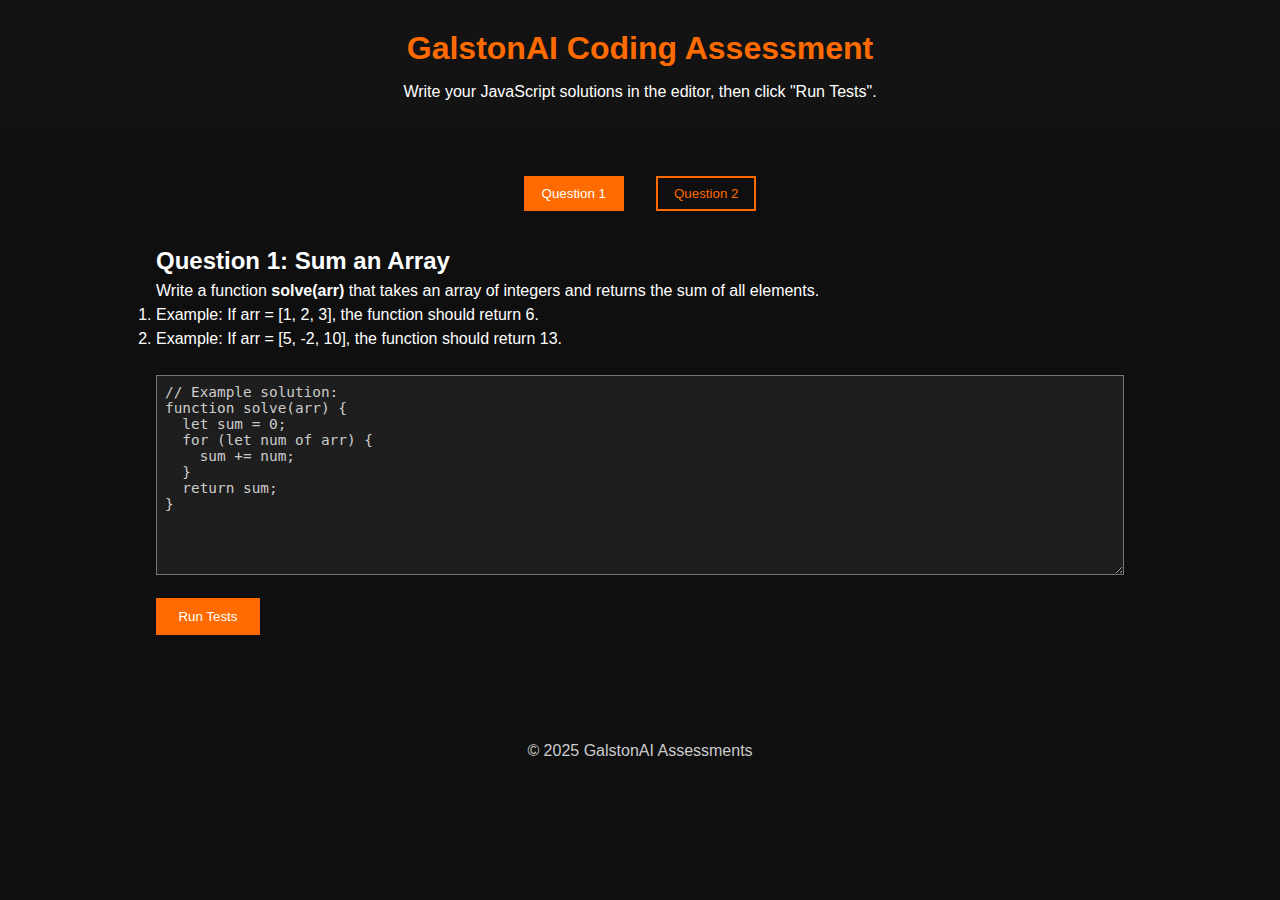
<file: oa.html>
<!DOCTYPE html>
<html lang="en">
<head>
  <meta charset="UTF-8" />
  <title>GalstonAI Coding Assessment</title>
  <style>
    :root {
      --bg-color: #0f0f0f;
      --accent-color: #ff6b00;
      --text-color: #ffffff;
      --pass-color: #32cd32;
      --fail-color: #ff4d4d;
      --gray: #cccccc;
      --font-family: Arial, sans-serif;
    }
    * {
      margin: 0; 
      padding: 0; 
      box-sizing: border-box;
      font-family: var(--font-family);
    }
    body {
      background: var(--bg-color);
      color: var(--text-color);
      line-height: 1.5;
    }
    header {
      text-align: center;
      padding: 1.5rem;
      background: rgba(255, 255, 255, 0.02);
    }
    header h1 {
      font-size: 2rem;
      color: var(--accent-color);
      margin-bottom: 0.5rem;
    }
    .container {
      max-width: 1000px;
      margin: 2rem auto;
      padding: 1rem;
    }
    .tabs {
      display: flex;
      justify-content: center;
      gap: 2rem;
      margin-bottom: 2rem;
    }
    .tab-button {
      background: none;
      border: 2px solid var(--accent-color);
      color: var(--accent-color);
      padding: 0.5rem 1rem;
      cursor: pointer;
      transition: background 0.3s;
    }
    .tab-button.active,
    .tab-button:hover {
      background: var(--accent-color);
      color: var(--text-color);
    }
    .question-container {
      display: none;
    }
    .question-container.active {
      display: block;
    }

    /* Code Editor */
    .editor {
      width: 100%;
      height: 200px;
      background: #1e1e1e;
      color: var(--gray);
      font-family: Consolas, monospace;
      font-size: 0.9rem;
      padding: 0.5rem;
      margin-bottom: 1rem;
      resize: vertical; /* so user can drag the corner to expand */
    }

    /* Run Button */
    .run-btn {
      display: inline-block;
      background: var(--accent-color);
      color: var(--text-color);
      border: none;
      padding: 0.7rem 1.4rem;
      cursor: pointer;
      transition: 0.3s;
    }
    .run-btn:hover {
      background: #ff8122;
    }

    /* Test Results */
    .test-results {
      margin-top: 1.5rem;
    }
    .test-case {
      margin-bottom: 0.5rem;
    }
    .pass {
      color: var(--pass-color);
      font-weight: bold;
    }
    .fail {
      color: var(--fail-color);
      font-weight: bold;
    }

    footer {
      text-align: center;
      padding: 2rem;
      color: var(--gray);
    }
  </style>
</head>
<body>
  <header>
    <h1>GalstonAI Coding Assessment</h1>
    <p>Write your JavaScript solutions in the editor, then click "Run Tests".</p>
  </header>

  <div class="container">
    <!-- TABS FOR QUESTIONS -->
    <div class="tabs">
      <button class="tab-button active" onclick="showQuestion('q1', this)">Question 1</button>
      <button class="tab-button" onclick="showQuestion('q2', this)">Question 2</button>
    </div>

    <!-- QUESTION 1 -->
    <div id="q1" class="question-container active">
      <h2>Question 1: Sum an Array</h2>
      <p>
        Write a function <strong>solve(arr)</strong> that takes an array of integers and returns the sum of all elements.
      </p>
      <ol>
        <li>Example: If arr = [1, 2, 3], the function should return 6.</li>
        <li>Example: If arr = [5, -2, 10], the function should return 13.</li>
      </ol>
      <br />
      <textarea id="codeQ1" class="editor" placeholder="Write your JS solution here...">
// Example solution:
function solve(arr) {
  let sum = 0;
  for (let num of arr) {
    sum += num;
  }
  return sum;
}
      </textarea>
      <button class="run-btn" onclick="runTests('q1')">Run Tests</button>
      <div id="resultsQ1" class="test-results"></div>
    </div>

    <!-- QUESTION 2 -->
    <div id="q2" class="question-container">
      <h2>Question 2: Palindrome Check</h2>
      <p>
        Write a function <strong>solve(str)</strong> that returns <em>true</em> if the given string is a palindrome, or <em>false</em> otherwise.
      </p>
      <ol>
        <li>A palindrome reads the same forwards and backwards.</li>
        <li>Example: "racecar" -> true, "hello" -> false.</li>
      </ol>
      <br />
      <textarea id="codeQ2" class="editor" placeholder="Write your JS solution here...">
// Example solution:
function solve(str) {
  let reversed = str.split('').reverse().join('');
  return reversed === str;
}
      </textarea>
      <button class="run-btn" onclick="runTests('q2')">Run Tests</button>
      <div id="resultsQ2" class="test-results"></div>
    </div>
  </div>

  <footer>
    &copy; 2025 GalstonAI Assessments
  </footer>

  <script>
    // --------------------------------
    // SWITCH BETWEEN QUESTION TABS
    // --------------------------------
    function showQuestion(questionId, btn) {
      // Hide all question containers
      const allContainers = document.querySelectorAll('.question-container');
      allContainers.forEach(cont => cont.classList.remove('active'));

      // Show the selected container
      const selected = document.getElementById(questionId);
      selected.classList.add('active');

      // Update tab button styling
      const allButtons = document.querySelectorAll('.tab-button');
      allButtons.forEach(b => b.classList.remove('active'));
      btn.classList.add('active');
    }

    // --------------------------------
    // TEST CASES
    // --------------------------------

    // Q1 testcases: sum array
    const testCasesQ1 = [
      {
        input: [1, 2, 3],
        expected: 6
      },
      {
        input: [5, -2, 10],
        expected: 13
      },
      {
        input: [],
        expected: 0
      },
      {
        input: [10],
        expected: 10
      }
    ];

    // Q2 testcases: palindrome check
    const testCasesQ2 = [
      {
        input: "racecar",
        expected: true
      },
      {
        input: "hello",
        expected: false
      },
      {
        input: "A",
        expected: true
      },
      {
        input: "abba",
        expected: true
      }
    ];

    // --------------------------------
    // RUN TESTS
    // --------------------------------
    function runTests(questionId) {
      let code, testCases, resultsContainer;

      if (questionId === 'q1') {
        code = document.getElementById('codeQ1').value;
        testCases = testCasesQ1;
        resultsContainer = document.getElementById('resultsQ1');
      } else {
        code = document.getElementById('codeQ2').value;
        testCases = testCasesQ2;
        resultsContainer = document.getElementById('resultsQ2');
      }

      // Clear previous results
      resultsContainer.innerHTML = '';

      // Try evaluating the code
      let userFunc;
      try {
        // We wrap the user's code, then return the function called solve
        // so we can call it from testcases
        const wrappedCode = `
          ${code}
          return solve;
        `;
        userFunc = new Function(wrappedCode)(); // create user function
      } catch (err) {
        resultsContainer.innerHTML = 
          '<p style="color:red;">Error in your code: ' + err.message + '</p>';
        return;
      }

      // If userFunc is not a function, we can't proceed
      if (typeof userFunc !== 'function') {
        resultsContainer.innerHTML = 
          '<p style="color:red;">No valid function named "solve" found.</p>';
        return;
      }

      // Run each testcase
      testCases.forEach((tc, index) => {
        let resultElem = document.createElement('div');
        resultElem.className = 'test-case';
        const inputString = (Array.isArray(tc.input)) 
                            ? '[' + tc.input.join(', ') + ']'
                            : JSON.stringify(tc.input);

        let userOutput;
        let passFailMsg;

        try {
          userOutput = userFunc(tc.input);
        } catch (err) {
          passFailMsg = `<span class="fail">FAILED (Error: ${err.message})</span>`;
          resultElem.innerHTML = 
            `Test #${index + 1} | Input: ${inputString}, Expected: ${tc.expected}, Got: ERROR ${passFailMsg}`;
          resultsContainer.appendChild(resultElem);
          return;
        }

        if (userOutput === tc.expected) {
          passFailMsg = '<span class="pass">PASSED</span>';
        } else {
          passFailMsg = '<span class="fail">FAILED</span>';
        }

        resultElem.innerHTML =
          `Test #${index + 1} | Input: ${inputString}, Expected: ${tc.expected}, Got: ${userOutput} ${passFailMsg}`;
        resultsContainer.appendChild(resultElem);
      });
    }
  </script>
</body>
</html>
</file>
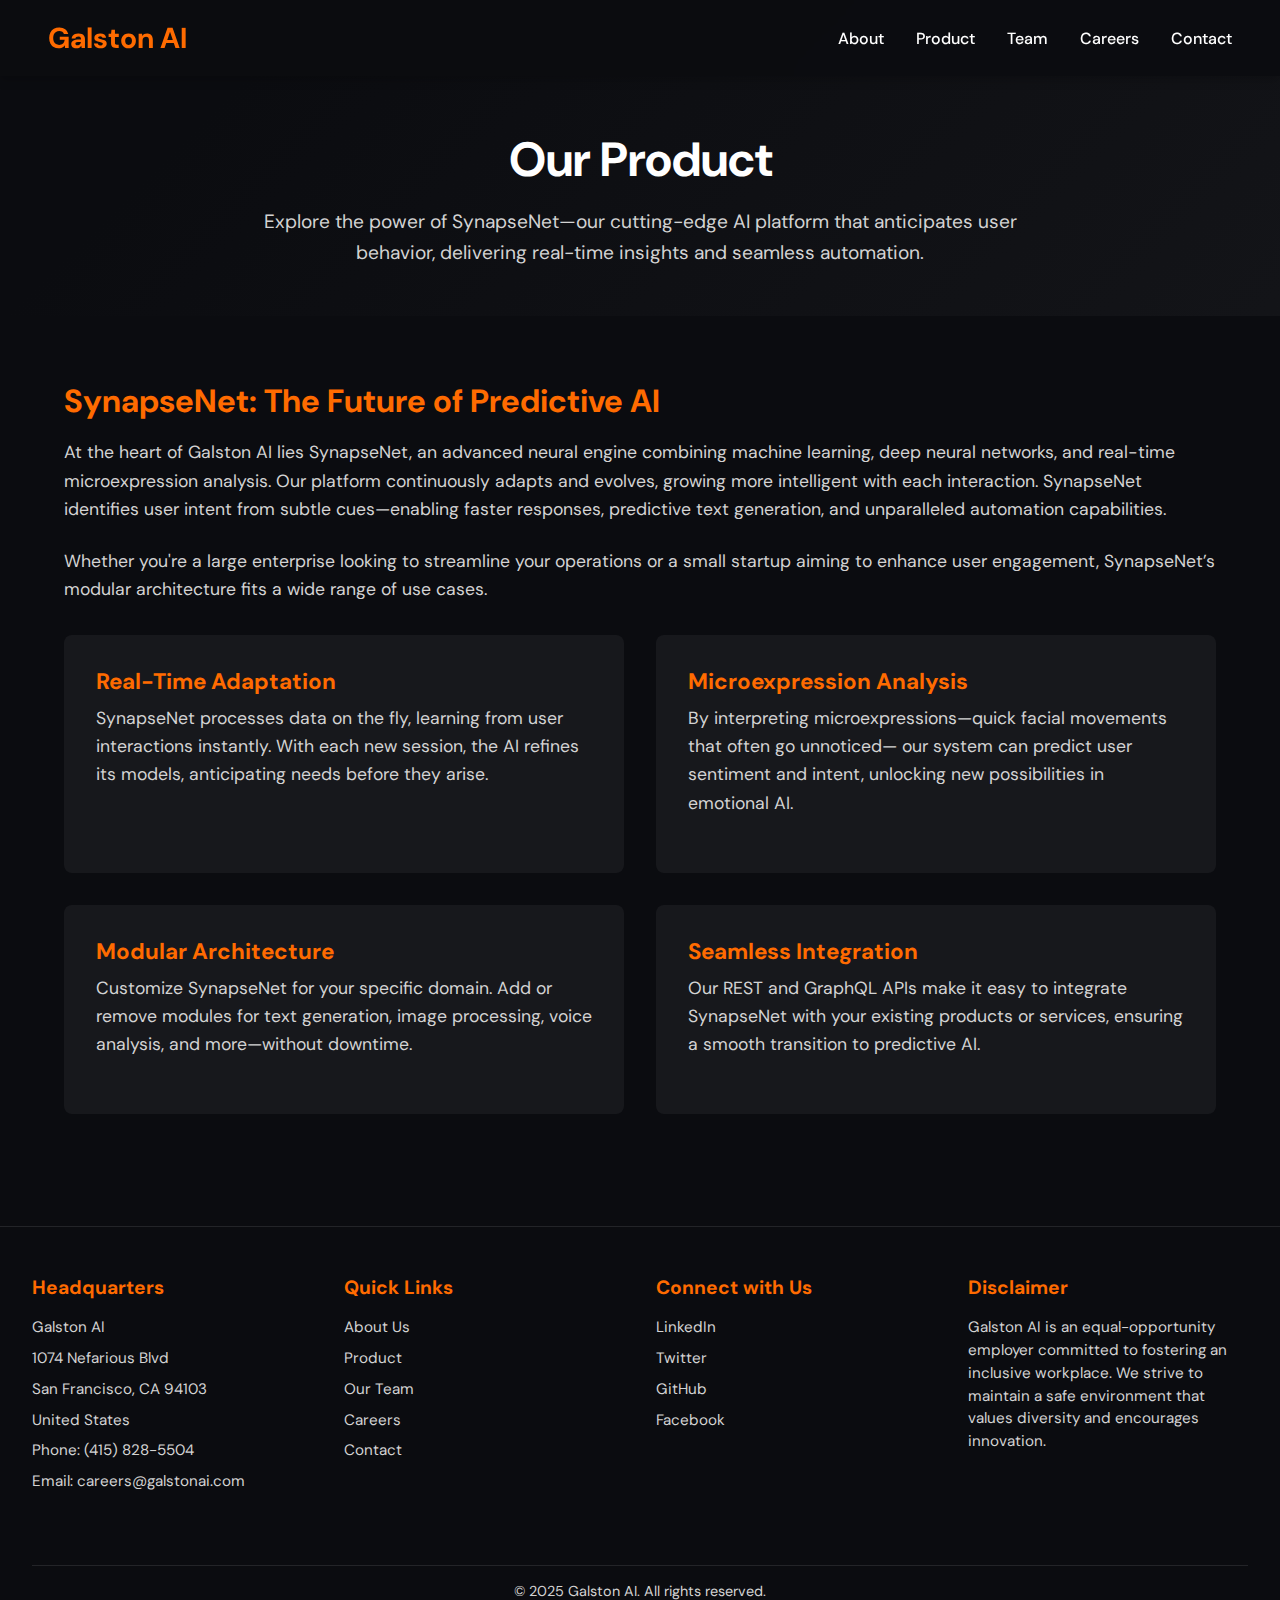
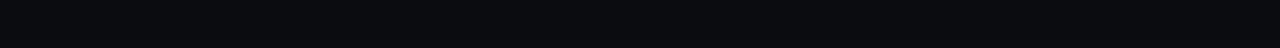
<file: product.html>
<!DOCTYPE html>
<html lang="en">
<head>
  <meta charset="UTF-8" />
  <meta name="viewport" content="width=device-width, initial-scale=1.0"/>
  <title>Product - Galston AI</title>
  
  <!-- Google Fonts -->
  <link rel="preconnect" href="https://fonts.googleapis.com"/>
  <link rel="preconnect" href="https://fonts.gstatic.com" crossorigin/>
  <link
    href="https://fonts.googleapis.com/css2?family=DM+Sans:wght@400;600;700&display=swap"
    rel="stylesheet"
  />

  <style>
    :root {
      --bg-color: #0b0c10;
      --text-color: #ffffff;
      --accent-color: #ff6b00;
      --secondary-color: #ff924a;
      --gray-text: #d3d3d3;
      --font-family: 'DM Sans', sans-serif;
      --transition: 0.4s ease-in-out;
    }

    * {
      margin: 0;
      padding: 0;
      box-sizing: border-box;
      font-family: var(--font-family);
      scroll-behavior: smooth;
    }

    body {
      background: var(--bg-color);
      color: var(--text-color);
      opacity: 0;
      transition: opacity 0.6s ease-in-out;
    }
    body.loaded {
      opacity: 1;
    }

    /* HEADER */
    header {
      position: fixed;
      width: 100%;
      background: rgba(11, 12, 16, 0.9);
      backdrop-filter: blur(10px);
      padding: 1.2rem 3rem;
      display: flex;
      justify-content: space-between;
      align-items: center;
      z-index: 1000;
      box-shadow: 0px 4px 10px rgba(0, 0, 0, 0.2);
    }
    .logo {
      font-size: 1.8rem;
      font-weight: 700;
      color: var(--accent-color);
      cursor: pointer;
    }
    .nav-links {
      display: flex;
      gap: 2rem;
    }
    .nav-links a {
      color: var(--text-color);
      text-decoration: none;
      font-weight: 500;
      font-size: 1rem;
      transition: color var(--transition);
      cursor: pointer;
    }
    .nav-links a:hover {
      color: var(--secondary-color);
    }

    /* PAGE HEADER */
    .page-header {
      width: 100%;
      padding: 8rem 2rem 3rem;
      text-align: center;
      background: linear-gradient(
        135deg,
        rgba(11, 12, 16, 0.8) 20%,
        rgba(20, 21, 25, 0.9) 100%
      );
    }
    .page-header h1 {
      font-size: 3rem;
      margin-bottom: 1rem;
    }
    .page-header p {
      color: var(--gray-text);
      max-width: 800px;
      margin: 0 auto;
      font-size: 1.2rem;
      line-height: 1.6;
    }

    /* MAIN CONTENT */
    .content-section {
      width: 90%;
      max-width: 1200px;
      margin: 0 auto;
      padding: 4rem 0;
    }
    .content-section h2 {
      font-size: 2rem;
      margin-bottom: 1rem;
      color: var(--accent-color);
    }
    .content-section p {
      color: var(--gray-text);
      font-size: 1.1rem;
      line-height: 1.6;
      margin-bottom: 1.5rem;
    }

    .feature-grid {
      display: grid;
      grid-template-columns: 1fr 1fr;
      gap: 2rem;
      margin-top: 2rem;
    }
    .feature-box {
      background: rgba(255, 255, 255, 0.05);
      padding: 2rem;
      border-radius: 8px;
      transition: transform var(--transition);
    }
    .feature-box:hover {
      transform: translateY(-3px);
    }
    .feature-box h3 {
      margin-bottom: 0.5rem;
      color: var(--accent-color);
      font-size: 1.4rem;
    }
    .feature-box p {
      color: var(--gray-text);
    }

    @media (max-width: 768px) {
      .feature-grid {
        grid-template-columns: 1fr;
      }
      .page-header h1 {
        font-size: 2rem;
      }
      .page-header p {
        font-size: 1rem;
      }
    }

    /* FOOTER */
    footer {
      background: #0b0c10;
      color: var(--gray-text);
      border-top: 1px solid rgba(255, 255, 255, 0.1);
      margin-top: 3rem;
      position: relative;
      z-index: 1001; /* ensures layering above canvas */
      padding: 3rem 2rem; /* bigger padding for a large footer */
      display: flex;
      flex-wrap: wrap;
      gap: 2rem;
      justify-content: space-between;
      align-items: flex-start;
      font-size: 0.95rem;
    }

    .footer-column {
      flex: 1 1 250px;
      max-width: 300px;
    }
    .footer-column h4 {
      font-size: 1.2rem;
      color: var(--accent-color);
      margin-bottom: 1rem;
    }
    .footer-column p,
    .footer-column a {
      color: var(--gray-text);
      line-height: 1.5;
      margin-bottom: 0.5rem;
      text-decoration: none;
      display: block;
      transition: color var(--transition);
    }
    .footer-column a:hover {
      color: var(--secondary-color);
    }

    .footer-bottom {
      width: 100%;
      text-align: center;
      margin-top: 2rem;
      border-top: 1px solid rgba(255, 255, 255, 0.1);
      padding-top: 1rem;
      font-size: 0.9rem;
    }

    @media (max-width: 768px) {
      .page-header h1 {
        font-size: 2rem;
      }
      .page-header p {
        font-size: 1rem;
      }
      footer {
        flex-direction: column;
      }
      .footer-column {
        max-width: 100%;
      }
    }
  </style>
</head>
<body>
  <!-- HEADER -->
  <header>
    <div class="logo" onclick="navigateTo('index.html')">Galston AI</div>
    <nav class="nav-links">
      <a onclick="navigateTo('about.html')">About</a>
      <a onclick="navigateTo('product.html')">Product</a>
      <a onclick="navigateTo('team.html')">Team</a>
      <a onclick="navigateTo('careers.html')">Careers</a>
      <a onclick="navigateTo('contact.html')">Contact</a>
    </nav>
  </header>

  <!-- PAGE HEADER -->
  <div class="page-header">
    <h1>Our Product</h1>
    <p>
      Explore the power of SynapseNet—our cutting-edge AI platform that anticipates
      user behavior, delivering real-time insights and seamless automation.
    </p>
  </div>

  <!-- MAIN CONTENT -->
  <div class="content-section">
    <h2>SynapseNet: The Future of Predictive AI</h2>
    <p>
      At the heart of Galston AI lies SynapseNet, an advanced neural engine combining
      machine learning, deep neural networks, and real-time microexpression analysis.
      Our platform continuously adapts and evolves, growing more intelligent with
      each interaction. SynapseNet identifies user intent from subtle cues—enabling
      faster responses, predictive text generation, and unparalleled automation
      capabilities.
    </p>
    <p>
      Whether you're a large enterprise looking to streamline your operations or a
      small startup aiming to enhance user engagement, SynapseNet’s modular architecture
      fits a wide range of use cases.
    </p>

    <div class="feature-grid">
      <div class="feature-box">
        <h3>Real-Time Adaptation</h3>
        <p>
          SynapseNet processes data on the fly, learning from user interactions instantly.
          With each new session, the AI refines its models, anticipating needs before
          they arise.
        </p>
      </div>
      <div class="feature-box">
        <h3>Microexpression Analysis</h3>
        <p>
          By interpreting microexpressions—quick facial movements that often go unnoticed—
          our system can predict user sentiment and intent, unlocking new possibilities
          in emotional AI.
        </p>
      </div>
      <div class="feature-box">
        <h3>Modular Architecture</h3>
        <p>
          Customize SynapseNet for your specific domain. Add or remove modules for text
          generation, image processing, voice analysis, and more—without downtime.
        </p>
      </div>
      <div class="feature-box">
        <h3>Seamless Integration</h3>
        <p>
          Our REST and GraphQL APIs make it easy to integrate SynapseNet with your existing
          products or services, ensuring a smooth transition to predictive AI.
        </p>
      </div>
    </div>
  </div>

  <!-- LARGE FOOTER -->
  <footer>
    <!-- COLUMN 1: ADDRESS/CONTACT -->
    <div class="footer-column">
      <h4>Headquarters</h4>
      <p>Galston AI</p>
      <p>1074 Nefarious Blvd</p>
      <p>San Francisco, CA 94103</p>
      <p>United States</p>
      <p>Phone: (415) 828-5504</p>
      <p>Email: careers@galstonai.com</p>
    </div>

    <!-- COLUMN 2: QUICK LINKS -->
    <div class="footer-column">
      <h4>Quick Links</h4>
      <a onclick="navigateTo('about.html')">About Us</a>
      <a onclick="navigateTo('product.html')">Product</a>
      <a onclick="navigateTo('team.html')">Our Team</a>
      <a onclick="navigateTo('careers.html')">Careers</a>
      <a onclick="navigateTo('contact.html')">Contact</a>
    </div>

    <!-- COLUMN 3: SOCIAL MEDIA / ETC. -->
    <div class="footer-column">
      <h4>Connect with Us</h4>
      <a href="#">LinkedIn</a>
      <a href="#">Twitter</a>
      <a href="#">GitHub</a>
      <a href="#">Facebook</a>
    </div>

    <!-- COLUMN 4: DISCLAIMER (or extra info) -->
    <div class="footer-column">
      <h4>Disclaimer</h4>
      <p>
        Galston AI is an equal-opportunity employer committed to fostering an inclusive
        workplace. We strive to maintain a safe environment that values diversity and
        encourages innovation.
      </p>
    </div>

    <div class="footer-bottom">
      &copy; 2025 Galston AI. All rights reserved.
    </div>
  </footer>

  <script>
    document.addEventListener("DOMContentLoaded", function() {
      document.body.classList.add("loaded");
    });

    function navigateTo(page) {
      document.body.classList.remove("loaded");
      setTimeout(() => {
        window.location.href = page;
      }, 500);
    }
  </script>
</body>
</html>
</file>
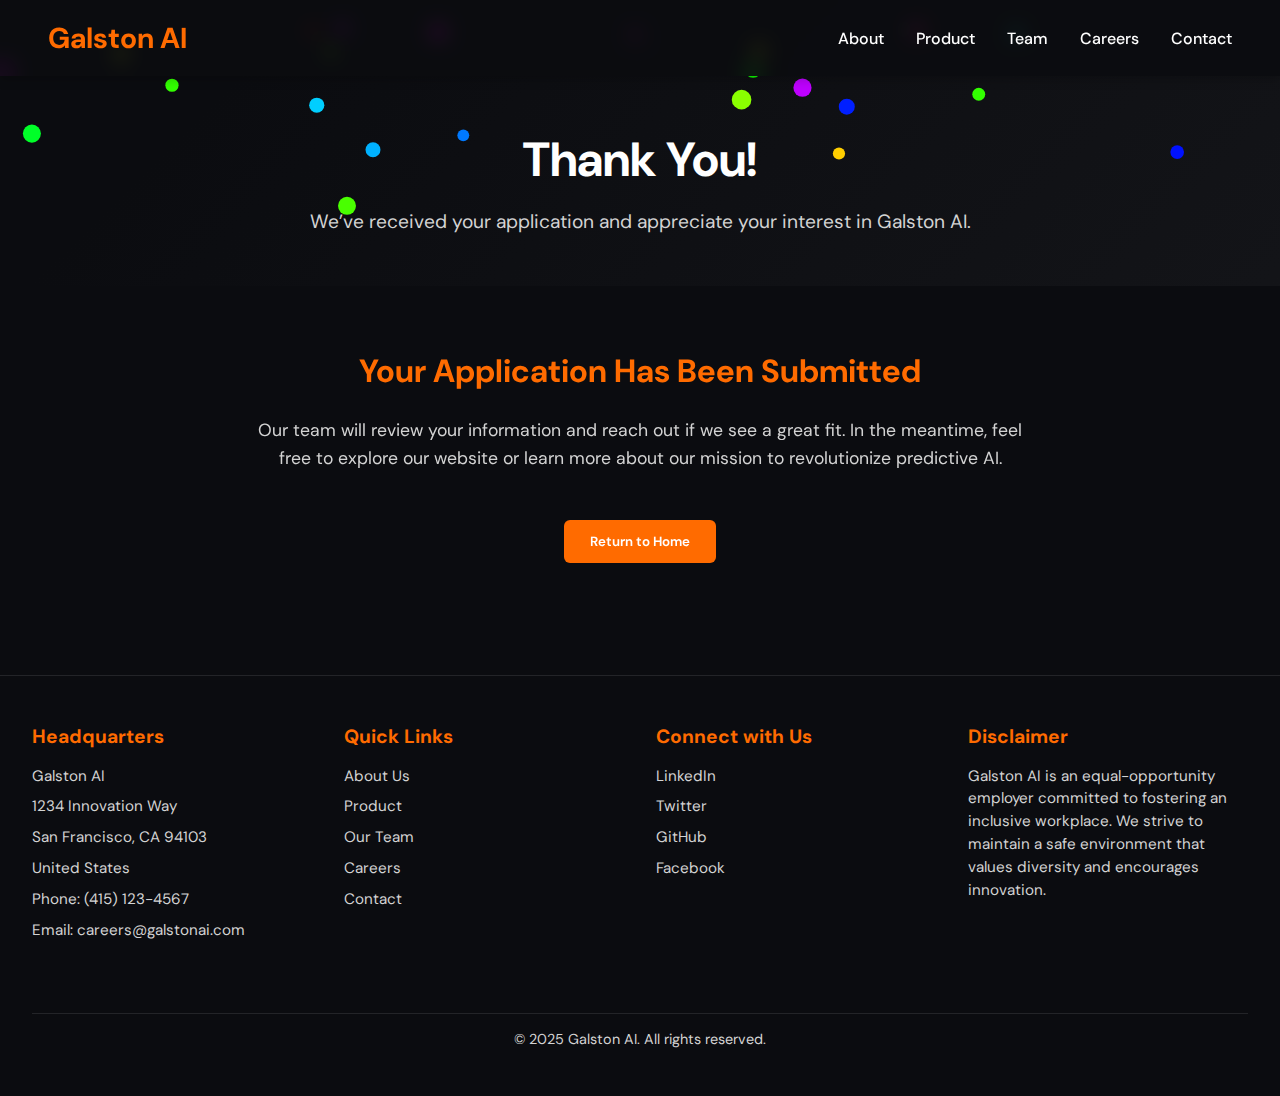
<file: thankyou.html>
<!DOCTYPE html>
<html lang="en">
<head>
  <meta charset="UTF-8" />
  <meta name="viewport" content="width=device-width, initial-scale=1.0"/>
  <title>Thank You - Galston AI</title>

  <!-- Google Fonts -->
  <link rel="preconnect" href="https://fonts.googleapis.com"/>
  <link rel="preconnect" href="https://fonts.gstatic.com" crossorigin/>
  <link
    href="https://fonts.googleapis.com/css2?family=DM+Sans:wght@400;600;700&display=swap"
    rel="stylesheet"
  />

  <style>
    :root {
      --bg-color: #0b0c10;
      --text-color: #ffffff;
      --accent-color: #ff6b00;
      --secondary-color: #ff924a;
      --gray-text: #d3d3d3;
      --font-family: 'DM Sans', sans-serif;
      --transition: 0.4s ease-in-out;
    }

    * {
      margin: 0;
      padding: 0;
      box-sizing: border-box;
      font-family: var(--font-family);
      scroll-behavior: smooth;
    }

    body {
      background: var(--bg-color);
      color: var(--text-color);
      opacity: 0;
      transition: opacity 0.6s ease-in-out;
    }
    body.loaded {
      opacity: 1;
    }

    /* HEADER */
    header {
      position: fixed;
      width: 100%;
      background: rgba(11, 12, 16, 0.9);
      backdrop-filter: blur(10px);
      padding: 1.2rem 3rem;
      display: flex;
      justify-content: space-between;
      align-items: center;
      z-index: 1000;
      box-shadow: 0px 4px 10px rgba(0, 0, 0, 0.2);
    }
    .logo {
      font-size: 1.8rem;
      font-weight: 700;
      color: var(--accent-color);
      cursor: pointer;
    }
    .nav-links {
      display: flex;
      gap: 2rem;
    }
    .nav-links a {
      color: var(--text-color);
      text-decoration: none;
      font-weight: 500;
      font-size: 1rem;
      transition: color var(--transition);
      cursor: pointer;
    }
    .nav-links a:hover {
      color: var(--secondary-color);
    }

    /* CONFETTI CANVAS */
    #confettiCanvas {
      position: fixed;
      top: 0;
      left: 0;
      width: 100%;
      height: 100%;
      pointer-events: none;
      z-index: 999;
    }

    /* PAGE HEADER */
    .page-header {
      width: 100%;
      padding: 8rem 2rem 3rem;
      text-align: center;
      background: linear-gradient(
        135deg,
        rgba(11, 12, 16, 0.8) 20%,
        rgba(20, 21, 25, 0.9) 100%
      );
    }
    .page-header h1 {
      font-size: 3rem;
      margin-bottom: 1rem;
    }
    .page-header p {
      color: var(--gray-text);
      max-width: 800px;
      margin: 0 auto;
      font-size: 1.2rem;
      line-height: 1.6;
    }

    /* THANK YOU SECTION */
    .thank-you-section {
      width: 90%;
      max-width: 800px;
      margin: 0 auto;
      padding: 4rem 0;
      text-align: center;
      position: relative; /* ensures layering above canvas */
      z-index: 1001;
    }
    .thank-you-section h2 {
      font-size: 2rem;
      margin-bottom: 1.5rem;
      color: var(--accent-color);
    }
    .thank-you-section p {
      color: var(--gray-text);
      font-size: 1.1rem;
      line-height: 1.6;
      margin-bottom: 2rem;
    }
    .return-btn {
      display: inline-block;
      margin-top: 1rem;
      padding: 0.8rem 1.6rem;
      border: none;
      border-radius: 6px;
      background: var(--accent-color);
      color: var(--text-color);
      font-weight: 600;
      cursor: pointer;
      transition: background var(--transition), transform var(--transition);
    }
    .return-btn:hover {
      background: var(--secondary-color);
      transform: scale(1.05);
    }

    /* FOOTER */
    footer {
      background: #0b0c10;
      color: var(--gray-text);
      border-top: 1px solid rgba(255, 255, 255, 0.1);
      margin-top: 3rem;
      position: relative;
      z-index: 1001; /* ensures layering above canvas */
      padding: 3rem 2rem; /* bigger padding for a large footer */
      display: flex;
      flex-wrap: wrap;
      gap: 2rem;
      justify-content: space-between;
      align-items: flex-start;
      font-size: 0.95rem;
    }

    .footer-column {
      flex: 1 1 250px;
      max-width: 300px;
    }
    .footer-column h4 {
      font-size: 1.2rem;
      color: var(--accent-color);
      margin-bottom: 1rem;
    }
    .footer-column p,
    .footer-column a {
      color: var(--gray-text);
      line-height: 1.5;
      margin-bottom: 0.5rem;
      text-decoration: none;
      display: block;
      transition: color var(--transition);
    }
    .footer-column a:hover {
      color: var(--secondary-color);
    }

    .footer-bottom {
      width: 100%;
      text-align: center;
      margin-top: 2rem;
      border-top: 1px solid rgba(255, 255, 255, 0.1);
      padding-top: 1rem;
      font-size: 0.9rem;
    }

    @media (max-width: 768px) {
      .page-header h1 {
        font-size: 2rem;
      }
      .page-header p {
        font-size: 1rem;
      }
      footer {
        flex-direction: column;
      }
      .footer-column {
        max-width: 100%;
      }
    }
  </style>
</head>
<body>
  <!-- Confetti Canvas -->
  <canvas id="confettiCanvas"></canvas>

  <!-- HEADER -->
  <header>
    <div class="logo" onclick="navigateTo('index.html')">Galston AI</div>
    <nav class="nav-links">
      <a onclick="navigateTo('about.html')">About</a>
      <a onclick="navigateTo('product.html')">Product</a>
      <a onclick="navigateTo('team.html')">Team</a>
      <a onclick="navigateTo('careers.html')">Careers</a>
      <a onclick="navigateTo('contact.html')">Contact</a>
    </nav>
  </header>

  <!-- PAGE HEADER -->
  <div class="page-header">
    <h1>Thank You!</h1>
    <p>
      We’ve received your application and appreciate your interest in Galston AI.
    </p>
  </div>

  <!-- MAIN CONTENT -->
  <div class="thank-you-section">
    <h2>Your Application Has Been Submitted</h2>
    <p>
      Our team will review your information and reach out if we see a great fit.
      In the meantime, feel free to explore our website or learn more about our
      mission to revolutionize predictive AI.
    </p>
    <button class="return-btn" onclick="navigateTo('index.html')">Return to Home</button>
  </div>

  <!-- LARGE FOOTER -->
  <footer>
    <!-- COLUMN 1: ADDRESS/CONTACT -->
    <div class="footer-column">
      <h4>Headquarters</h4>
      <p>Galston AI</p>
      <p>1234 Innovation Way</p>
      <p>San Francisco, CA 94103</p>
      <p>United States</p>
      <p>Phone: (415) 123-4567</p>
      <p>Email: careers@galstonai.com</p>
    </div>

    <!-- COLUMN 2: QUICK LINKS -->
    <div class="footer-column">
      <h4>Quick Links</h4>
      <a onclick="navigateTo('about.html')">About Us</a>
      <a onclick="navigateTo('product.html')">Product</a>
      <a onclick="navigateTo('team.html')">Our Team</a>
      <a onclick="navigateTo('careers.html')">Careers</a>
      <a onclick="navigateTo('contact.html')">Contact</a>
    </div>

    <!-- COLUMN 3: SOCIAL MEDIA / ETC. -->
    <div class="footer-column">
      <h4>Connect with Us</h4>
      <a href="#">LinkedIn</a>
      <a href="#">Twitter</a>
      <a href="#">GitHub</a>
      <a href="#">Facebook</a>
    </div>

    <!-- COLUMN 4: DISCLAIMER (or extra info) -->
    <div class="footer-column">
      <h4>Disclaimer</h4>
      <p>
        Galston AI is an equal-opportunity employer committed to fostering an inclusive
        workplace. We strive to maintain a safe environment that values diversity and
        encourages innovation.
      </p>
    </div>

    <div class="footer-bottom">
      &copy; 2025 Galston AI. All rights reserved.
    </div>
  </footer>

  <script>
    document.addEventListener("DOMContentLoaded", function() {
      document.body.classList.add("loaded");
      startConfetti();
    });

    function navigateTo(page) {
      document.body.classList.remove("loaded");
      setTimeout(() => {
        window.location.href = page;
      }, 500);
    }

    // --------------------
    // CONFETTI ANIMATION
    // --------------------
    const confettiCanvas = document.getElementById("confettiCanvas");
    const ctx = confettiCanvas.getContext("2d");
    let confettis = [];
    const confettiCount = 120; // Adjust for more or fewer pieces
    const gravity = 1;         // Gravity effect
    const terminalVelocity = 6; 
    const drag = 0.075;        
    timer = 1000

    function resizeCanvas() {
      confettiCanvas.width = window.innerWidth;
      confettiCanvas.height = window.innerHeight;
    }
    window.addEventListener("resize", resizeCanvas);

    function randomRange(min, max) {
      return Math.random() * (max - min) + min;
    }

    class Confetti {
      constructor() {
        this.color = `hsl(${randomRange(0, 360)}, 100%, 50%)`;
        this.x = randomRange(0, confettiCanvas.width);
        this.y = randomRange(-confettiCanvas.height, 0);
        this.radius = randomRange(5, 10);
        this.xSpeed = randomRange(-4, 4);
        this.ySpeed = randomRange(0, 4);
        this.rotation = randomRange(0, 2 * Math.PI);
        this.rotationSpeed = randomRange(-0.05, 0.05);
      }
      update() {
        this.rotation += this.rotationSpeed;
        this.ySpeed += gravity * 0.05;
        if (this.ySpeed > terminalVelocity) {
          this.ySpeed = terminalVelocity;
        }
        this.y += this.ySpeed;
        this.x += this.xSpeed;
        if (this.y > confettiCanvas.height && timer > 0) {
          this.x = randomRange(0, confettiCanvas.width);
          this.y = randomRange(-20, -10);
          this.ySpeed = randomRange(0, 4);
        }
      }
      draw() {
        ctx.save();
        ctx.beginPath();
        ctx.fillStyle = this.color;
        ctx.arc(this.x, this.y, this.radius, 0, 2 * Math.PI);
        ctx.fill();
        ctx.restore();
        timer--;
      }
    }

    function setupConfetti() {
      confettis = [];
      for (let i = 0; i < confettiCount; i++) {
        confettis.push(new Confetti());
      }
    }

    function renderConfetti() {
      ctx.clearRect(0, 0, confettiCanvas.width, confettiCanvas.height);
      confettis.forEach((confetto) => {
        confetto.update();
        confetto.draw();
      });
      requestAnimationFrame(renderConfetti);
    }

    function startConfetti() {
      resizeCanvas();
      setupConfetti();
      renderConfetti();
    }
  </script>
</body>
</html>
</file>
